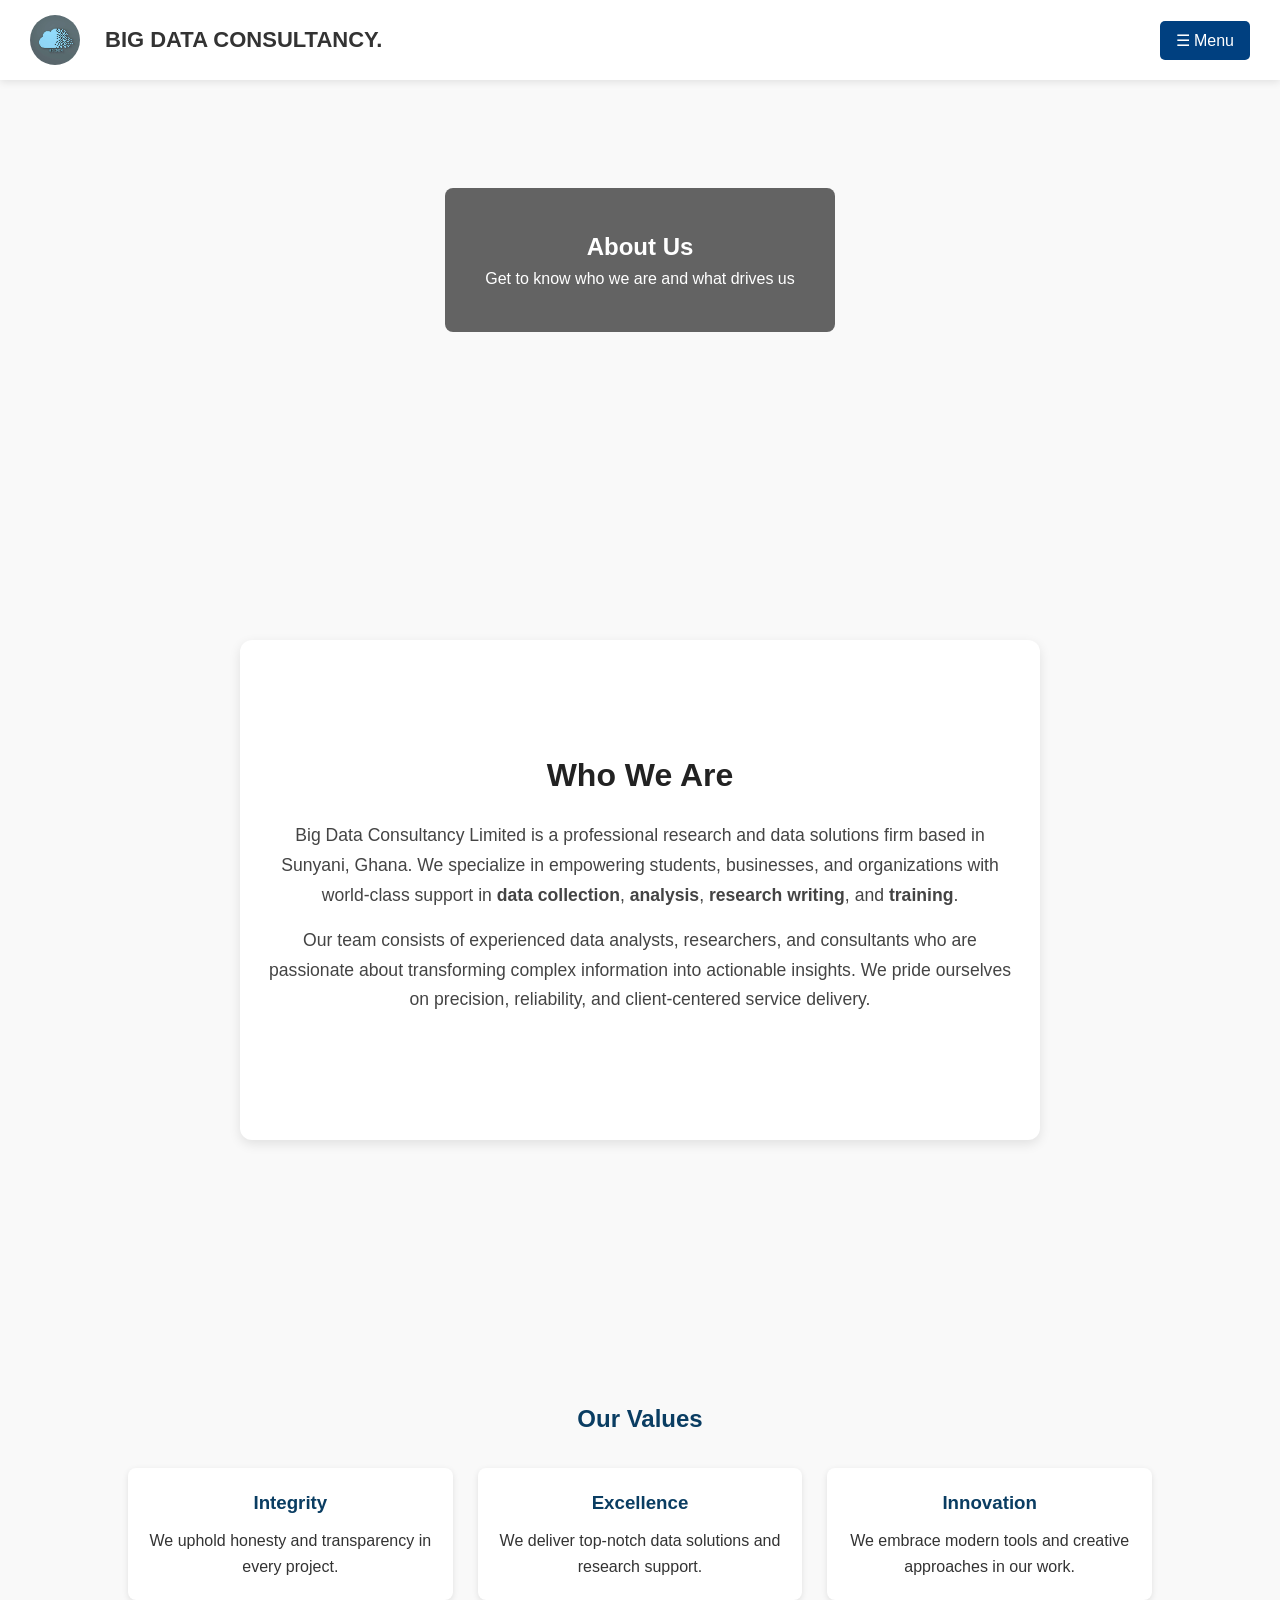
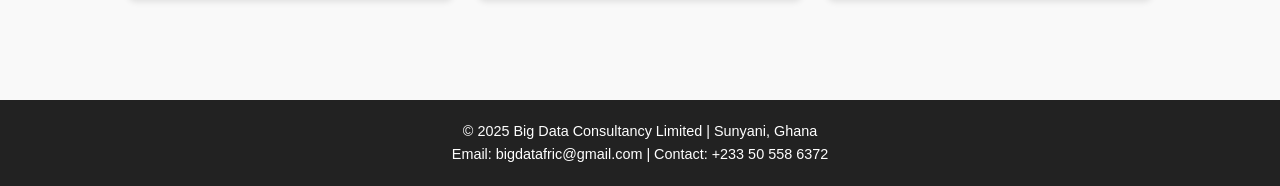
<file: about.html>
<!DOCTYPE html>
<html lang="en">
<head>
  <meta charset="UTF-8">
  <meta name="viewport" content="width=device-width, initial-scale=1.0">
  <title>About Us | Big Data Consultancy</title>
  <link rel="stylesheet" href="style.css">
</head>
<body>
  <!-- Navigation -->
  <header class="main-header">
  <div class="logo">
    <img src="logo.jpg" alt="Logo">
    <h1>BIG DATA CONSULTANCY.</h1>
  </div>

 <script>
const hamburger = document.getElementById('hamburger');
const navMenu = document.getElementById('nav-menu');

hamburger.addEventListener('click', () => {
  navMenu.classList.toggle('active');
  hamburger.classList.toggle('open');
});
</script>


  <!-- Dropdown Menu Toggle -->
  <div class="dropdown">
    <button class="dropbtn">☰ Menu</button>
    <div class="dropdown-content">
      <a href="index.html">Home</a>
      <a href="about.html">About</a>
      <a href="mission.html">Mission</a>
      <a href="services.html">Services</a>
      <a href="projects.html">Projects</a>
      <a href="news.html">News</a>
      <a href="contact.html">Contact</a>
    </div>
  </div>
</header>


  <!-- Hero Banner -->
  <section class="sub-hero" style="background: url('https://images.pexels.com/photos/3184418/pexels-photo-3184418.jpeg?auto=compress&cs=tinysrgb&w=1600') no-repeat center center/cover;">
    <div class="overlay">
      <h2>About Us</h2>
      <p>Get to know who we are and what drives us</p>
    </div>
  </section>

  <!-- About Content -->
  <section class="about-section">
    <div class="container">
      <div class="about-text">
        <h2>Who We Are</h2>
        <p>Big Data Consultancy Limited is a professional research and data solutions firm based in Sunyani, Ghana. We specialize in empowering students, businesses, and organizations with world-class support in 
          <strong>data collection</strong>, <strong>analysis</strong>, <strong>research writing</strong>, and <strong>training</strong>.</p>
        <p>Our team consists of experienced data analysts, researchers, and consultants who are passionate about transforming 
          complex information into actionable insights. We pride ourselves on precision, reliability, and client-centered 
          service delivery.</p>
      </div>
      </div>
    </div>
  </section>

  <!-- Values Section -->
  <section class="values">
    <h2>Our Values</h2>
    <div class="value-cards">
      <div class="value">
        <h3>Integrity</h3>
        <p>We uphold honesty and transparency in every project.</p>
      </div>
      <div class="value">
        <h3>Excellence</h3>
        <p>We deliver top-notch data solutions and research support.</p>
      </div>
      <div class="value">
        <h3>Innovation</h3>
        <p>We embrace modern tools and creative approaches in our work.</p>
      </div>
    </div>
  </section>

  <!-- Footer -->
  <footer>
    <p>&copy; 2025 Big Data Consultancy Limited | Sunyani, Ghana</p>
    <p>Email: bigdatafric@gmail.com | Contact: +233 50 558 6372</p>
  </footer>
  <script>
  document.addEventListener("DOMContentLoaded", function() {
    const dropbtn = document.querySelector(".dropbtn");
    const dropdown = document.querySelector(".dropdown-content");

    dropbtn.addEventListener("click", (e) => {
      e.stopPropagation();
      dropdown.classList.toggle("show");
    });

    // Close menu if clicked outside
    window.addEventListener("click", () => {
      if (dropdown.classList.contains("show")) {
        dropdown.classList.remove("show");
      }
    });
  });
</script>
</body>
</html>
</file>
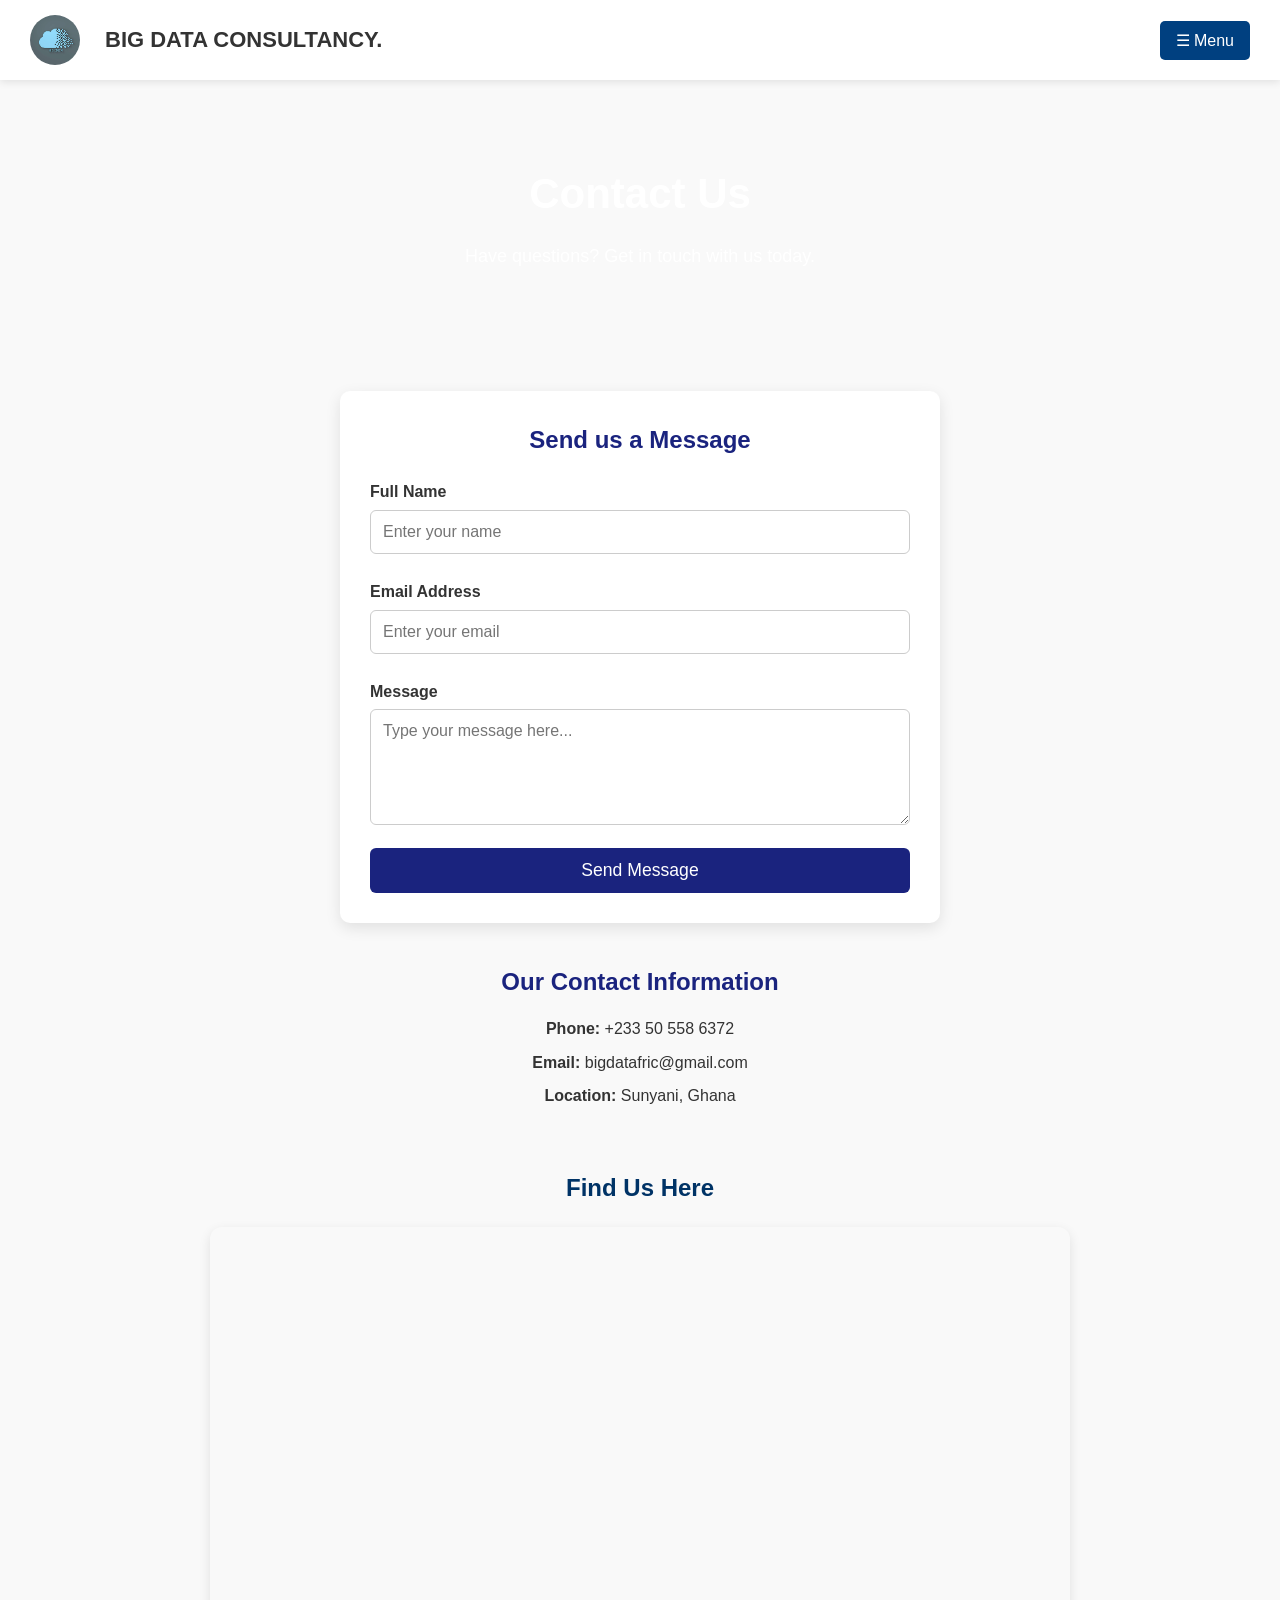
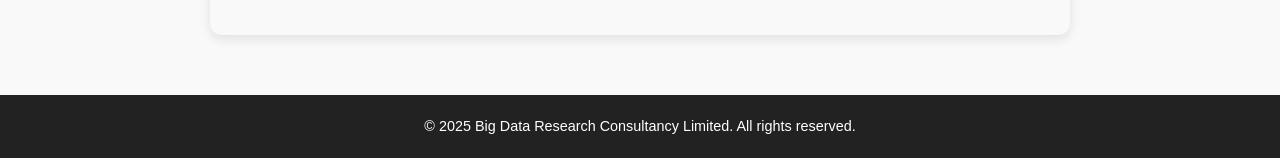
<file: contact.html>
<!DOCTYPE html>
<html lang="en">
<head>
  <meta charset="UTF-8">
  <meta name="viewport" content="width=device-width, initial-scale=1.0">
  <title>Contact Us | Big Data Research Consultancy Limited</title>
  <link rel="stylesheet" href="style.css">
</head>
<body>
  <header class="main-header">
  <div class="logo">
    <img src="logo.jpg" alt="Logo">
    <h1>BIG DATA CONSULTANCY.</h1>
  </div>

 <script>
const hamburger = document.getElementById('hamburger');
const navMenu = document.getElementById('nav-menu');

hamburger.addEventListener('click', () => {
  navMenu.classList.toggle('active');
  hamburger.classList.toggle('open');
});
</script>


  <!-- Dropdown Menu Toggle -->
  <div class="dropdown">
    <button class="dropbtn">☰ Menu</button>
    <div class="dropdown-content">
      <a href="index.html">Home</a>
      <a href="about.html">About</a>
      <a href="mission.html">Mission</a>
      <a href="services.html">Services</a>
      <a href="projects.html">Projects</a>
      <a href="news.html">News</a>
      <a href="contact.html">Contact</a>
    </div>
  </div>
</header>

  <section class="contact-hero">
    <h1>Contact Us</h1>
    <p>Have questions? Get in touch with us today.</p>
  </section>

  <section class="contact-form">
    <h2>Send us a Message</h2>
    <form action="https://formspree.io/f/mnqkyjdl" method="POST">
      <label for="name">Full Name</label>
      <input type="text" id="name" name="name" placeholder="Enter your name" required>

      <label for="email">Email Address</label>
      <input type="email" id="email" name="email" placeholder="Enter your email" required>

      <label for="message">Message</label>
      <textarea id="message" name="message" rows="5" placeholder="Type your message here..." required></textarea>

      <button type="submit">Send Message</button>
    </form>
  </section>

  <section class="contact-details">
    <h2>Our Contact Information</h2>
    <p><strong>Phone:</strong> +233 50 558 6372</p>
    <p><strong>Email:</strong> bigdatafric@gmail.com</p>
    <p><strong>Location:</strong> Sunyani, Ghana</p>
  </section>

  <!-- Google Map -->
  <section class="contact-map">
    <h2>Find Us Here</h2>
    <div class="map-container">
      <iframe 
        src="https://www.google.com/maps/embed?pb=!1m18!1m12!1m3!1d3974.4250373306647!2d-2.333333!3d7.333333!2m3!1f0!2f0!3f0!3m2!1i1024!2i768!4f13.1!3m3!1m2!1s0xfdb94c5b98ff3c5%3A0x9b6f6f8fbb64a7e1!2sSunyani%2C%20Ghana!5e0!3m2!1sen!2sgh!4v1696152323000!5m2!1sen!2sgh" 
        width="100%" 
        height="400" 
        style="border:0;" 
        allowfullscreen="" 
        loading="lazy">
      </iframe>
    </div>
  </section>

  <footer>
    <p>&copy; 2025 Big Data Research Consultancy Limited. All rights reserved.</p>
  </footer>
</body>
<script>
  document.addEventListener("DOMContentLoaded", function() {
    const dropbtn = document.querySelector(".dropbtn");
    const dropdown = document.querySelector(".dropdown-content");

    dropbtn.addEventListener("click", (e) => {
      e.stopPropagation();
      dropdown.classList.toggle("show");
    });

    // Close menu if clicked outside
    window.addEventListener("click", () => {
      if (dropdown.classList.contains("show")) {
        dropdown.classList.remove("show");
      }
    });
  });
</script>
</html>
</file>
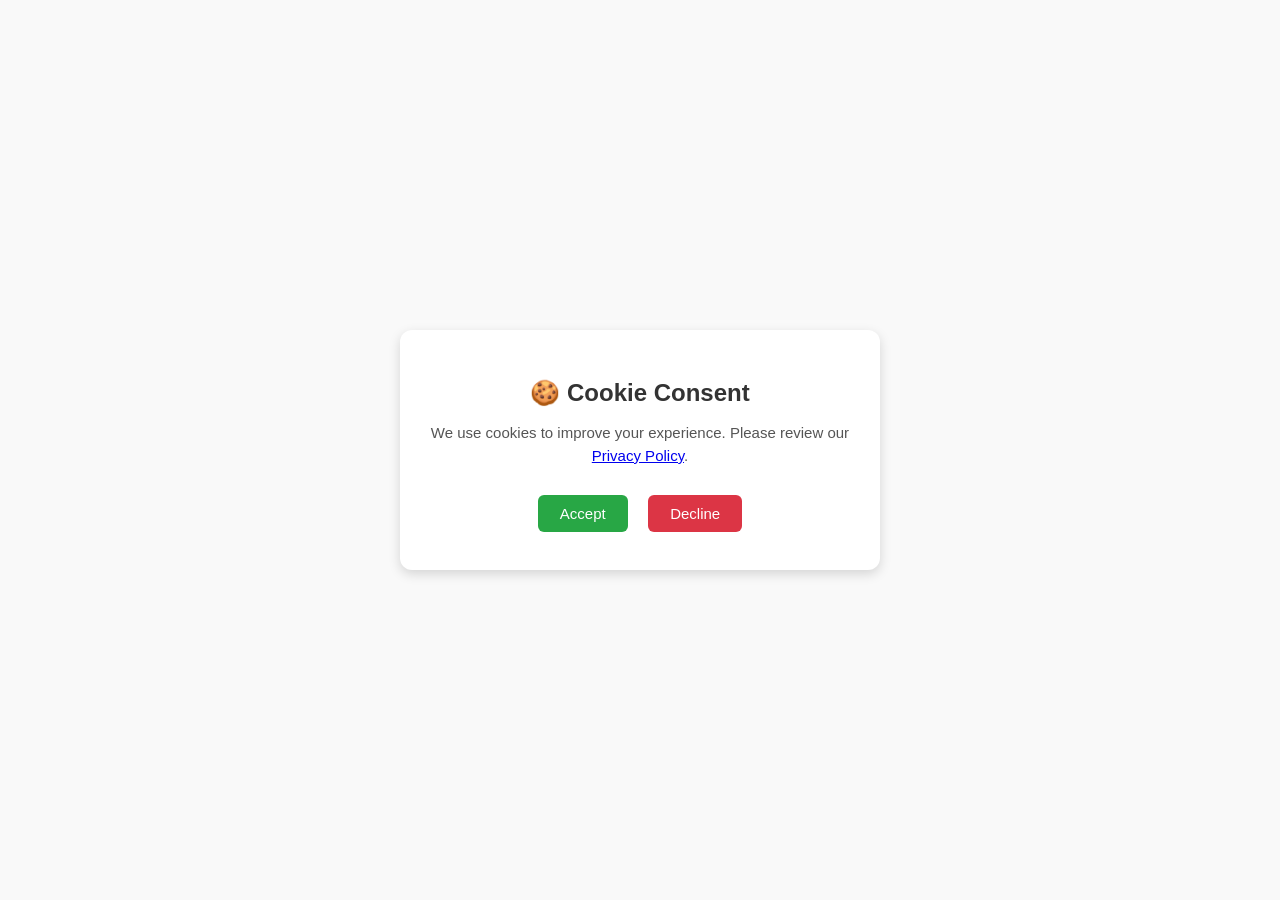
<file: cookies.html>
<!DOCTYPE html>
<html lang="en">
<head>
  <meta charset="UTF-8">
  <meta name="viewport" content="width=device-width, initial-scale=1.0">
  <title>Cookie Consent</title>
  <style>
    body {
      display: flex;
      justify-content: center;
      align-items: center;
      height: 100vh;
      margin: 0;
      font-family: Arial, sans-serif;
      background: #f9f9f9;
    }
    .cookie-box {
      background: #fff;
      padding: 30px;
      border-radius: 12px;
      box-shadow: 0 4px 12px rgba(0,0,0,0.15);
      max-width: 420px;
      text-align: center;
    }
    .cookie-box h2 {
      margin-bottom: 15px;
      color: #333;
    }
    .cookie-box p {
      font-size: 15px;
      margin-bottom: 20px;
      color: #555;
      line-height: 1.5;
    }
    .cookie-box button {
      margin: 8px;
      padding: 10px 22px;
      border: none;
      border-radius: 6px;
      cursor: pointer;
      font-size: 15px;
      transition: background 0.3s;
    }
    #acceptCookies {
      background: #28a745;
      color: #fff;
    }
    #acceptCookies:hover {
      background: #218838;
    }
    #declineCookies {
      background: #dc3545;
      color: #fff;
    }
    #declineCookies:hover {
      background: #c82333;
    }
  </style>
</head>
<body>

  <div class="cookie-box">
    <h2>🍪 Cookie Consent</h2>
    <p>
      We use cookies to improve your experience.  
      Please review our <a href="policy.html" target="_blank">Privacy Policy</a>.
    </p>
    <button id="acceptCookies">Accept</button>
    <button id="declineCookies">Decline</button>
  </div>

  <script>
    // Attach listeners safely after DOM loads
    document.addEventListener("DOMContentLoaded", function() {
      const acceptBtn = document.getElementById("acceptCookies");
      const declineBtn = document.getElementById("declineCookies");

      acceptBtn.addEventListener("click", function() {
        localStorage.setItem("cookieConsent", "accepted");
        window.location.href = "index.html"; // go home
      });

      declineBtn.addEventListener("click", function() {
        localStorage.setItem("cookieConsent", "declined");
        window.location.href = "index.html"; // still go home
      });
    });
  </script>

</body>
</html>
</file>
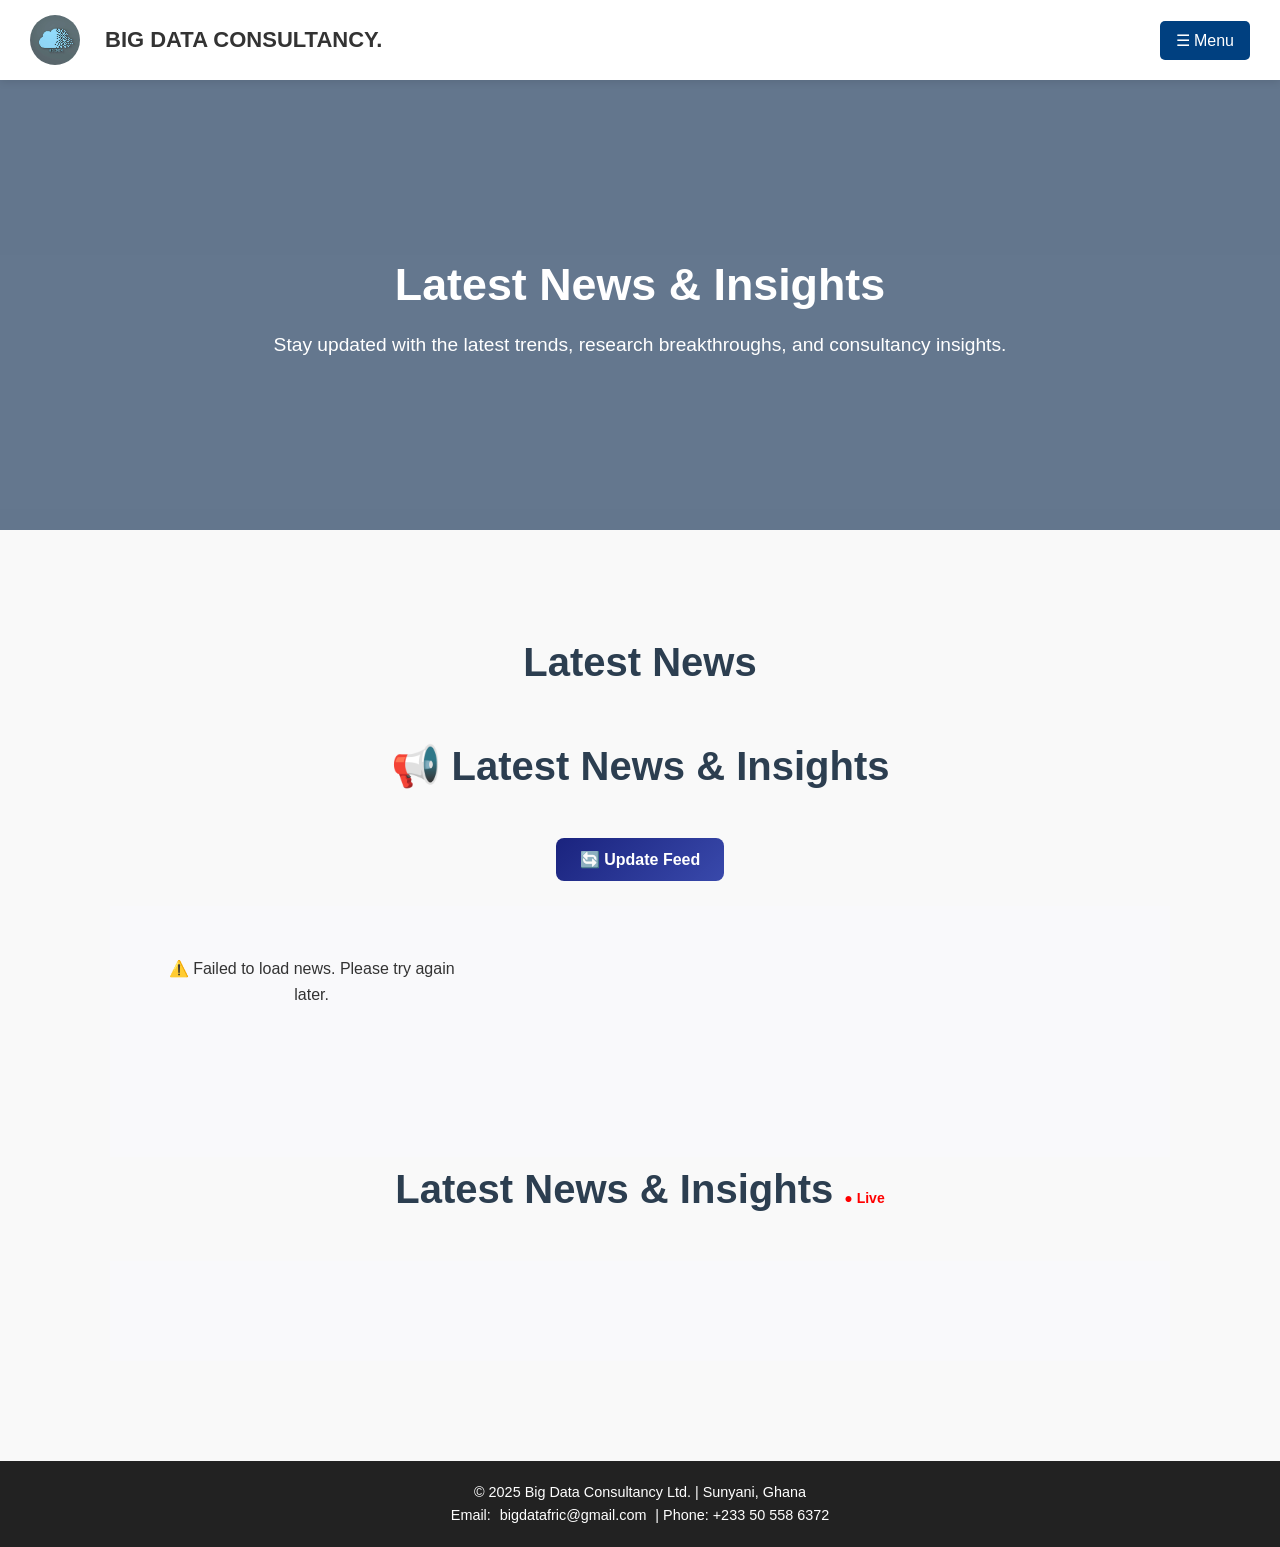
<file: news.html>
<!DOCTYPE html>
<html lang="en">
<head>
  <meta charset="UTF-8">
  <meta name="viewport" content="width=device-width, initial-scale=1.0">
  <title>News & Insights | Big Data Consultancy Ltd.</title>
  <link rel="stylesheet" href="style.css">
</head>
<body>
  <!-- Header -->
  <header class="main-header">
  <div class="logo">
    <img src="logo.jpg" alt="Logo">
    <h1>BIG DATA CONSULTANCY.</h1>
  </div>

 <script>
const hamburger = document.getElementById('hamburger');
const navMenu = document.getElementById('nav-menu');

hamburger.addEventListener('click', () => {
  navMenu.classList.toggle('active');
  hamburger.classList.toggle('open');
});
</script>


  <!-- Dropdown Menu Toggle -->
  <div class="dropdown">
    <button class="dropbtn">☰ Menu</button>
    <div class="dropdown-content">
      <a href="index.html">Home</a>
      <a href="about.html">About</a>
      <a href="mission.html">Mission</a>
      <a href="services.html">Services</a>
      <a href="projects.html">Projects</a>
      <a href="news.html">News</a>
      <a href="contact.html">Contact</a>
    </div>
  </div>
</header>

  <!-- Featured Banner -->
  <section class="news-hero">
    <div class="news-hero-text">
      <h2>Latest News & Insights</h2>
      <p>Stay updated with the latest trends, research breakthroughs, and consultancy insights.</p>
    </div>
  </section>

<section class="news">
    <section class="news-section">
  <h1 class="news-title">Latest News</h1>

  <!-- Spinner -->
  <div id="spinner" class="spinner"></div>
<section class="news-section">
  <div class="container">
    <h1 class="news-heading">📢 Latest News & Insights</h1>
    <button id="refresh-news">🔄 Update Feed</button>
    <div id="spinner" style="display: none;">
      <div></div>
    </div>
    <div id="news-container"></div>
  </div>
</section>

  <!-- News Container -->
  <div id="news-container" class="news-container"></div>
</section>

  <div class="container">
    <h1>Latest News & Insights <span style="color:red; font-size:14px;">● Live</span></h1>
    <div id="news-container" class="news-grid"></div>
  </div>
  <script>
const newsContainer = document.getElementById("news-container");
const spinner = document.getElementById("spinner");
const refreshBtn = document.getElementById("refresh-news");

// Function to fetch RSS and display news
async function fetchNews() {
  newsContainer.innerHTML = "";
  spinner.style.display = "flex";

  try {
    const rssUrl = "https://news.google.com/rss/search?q=big+data+OR+AI+OR+machine+learning&hl=en-US&gl=US&ceid=US:en";
    const res = await fetch("https://api.rss2json.com/v1/api.json?rss_url=" + encodeURIComponent(rssUrl));
    const data = await res.json();

    spinner.style.display = "none";

    data.items.forEach(item => {
      const card = document.createElement("div");
      card.className = "news-item";

      card.innerHTML = `
        <img src="${item.enclosure?.link || 'news 2.jpg'}" alt="News Image">
        <h2>${item.title}</h2>
        <p><em>${new Date(item.pubDate).toDateString()}</em></p>
        <p>${item.description.substring(0, 150)}...</p>
        <a href="${item.link}" target="_blank">Read More</a>
      `;
      newsContainer.appendChild(card);
    });
  } catch (error) {
    spinner.style.display = "none";
    newsContainer.innerHTML = "<p>⚠️ Failed to load news. Try again later.</p>";
  }
}

// Load on page start
fetchNews();

// Reload on button click
refreshBtn.addEventListener("click", fetchNews);
</script>

</section>

<script>
  // Google News RSS → JSON via rss2json
  const RSS_URL = "https://news.google.com/rss/search?q=big+data+OR+artificial+intelligence+ghana&hl=en&gl=GH&ceid=GH:en";
  const API_URL = "https://api.rss2json.com/v1/api.json?rss_url=" + encodeURIComponent(RSS_URL);

  fetch(API_URL)
    .then(res => res.json())
    .then(data => {
      let container = document.getElementById("news-container");

      if (!data.items) {
        container.innerHTML = "<p>No live news available at the moment.</p>";
        return;
      }

      data.items.slice(0, 6).forEach(article => {
        let item = document.createElement("div");
        item.className = "news-item";
        item.innerHTML = `
          <img src="${article.enclosure?.link || 'news 2.jpg'}" alt="News Image">
          <h2>${article.title}</h2>
          <p>${article.description.replace(/<[^>]*>?/gm, '').substring(0,150)}...</p>
          <a href="${article.link}" target="_blank">Read more</a>
        `;
        container.appendChild(item);
      });
    })
    .catch(err => {
      console.error("Error fetching news:", err);
      document.getElementById("news-container").innerHTML = "<p>Could not load live news feed.</p>";
    });
    async function fetchNews() {
  const spinner = document.getElementById("spinner");
  const container = document.getElementById("news-container");

  spinner.style.display = "block"; // Show spinner
  container.innerHTML = ""; // Clear old content

  try {
    let response = await fetch("https://api.rss2json.com/v1/api.json?rss_url=https://news.google.com/rss/search?q=big+data&hl=en-US&gl=US&ceid=US:en");
    let data = await response.json();

    spinner.style.display = "none"; // Hide spinner

    if (data.items) {
      data.items.slice(0, 6).forEach(item => {
        let newsItem = document.createElement("div");
        newsItem.classList.add("news-item");
        newsItem.innerHTML = `
          <img src="${item.enclosure?.link || 'news 2.jpg'}" alt="news image">
          <h2>${item.title}</h2>
          <p>${item.pubDate}</p>
          <p>${item.description.substring(0, 150)}...</p>
          <a href="${item.link}" target="_blank">Read More</a>
        `;
        container.appendChild(newsItem);
      });
    }
  } catch (error) {
    spinner.style.display = "none"; // Hide spinner on error
    container.innerHTML = "<p>⚠️ Failed to load news. Please try again later.</p>";
  }
}

document.addEventListener("DOMContentLoaded", fetchNews);
async function fetchNews() {
  const spinner = document.getElementById("spinner");
  const container = document.getElementById("news-container");

  spinner.style.display = "block"; 
  container.innerHTML = ""; 

  try {
    let response = await fetch("https://api.rss2json.com/v1/api.json?rss_url=https://news.google.com/rss/search?q=big+data&hl=en-US&gl=US&ceid=US:en");
    let data = await response.json();

    spinner.style.display = "none"; 

    if (data.items) {
      data.items.slice(0, 6).forEach((item, index) => {
        let newsItem = document.createElement("div");
        newsItem.classList.add("news-item");
        newsItem.style.animationDelay = `${index * 0.2}s`; // Delay each card a bit

        newsItem.innerHTML = `
          <img src="${item.enclosure?.link || 'news 2.jpg'}" alt="news image">
          <h2>${item.title}</h2>
          <p>${item.pubDate}</p>
          <p>${item.description.substring(0, 150)}...</p>
          <a href="${item.link}" target="_blank">Read More</a>
        `;
        container.appendChild(newsItem);
      });
    }
  } catch (error) {
    spinner.style.display = "none"; 
    container.innerHTML = "<p>⚠️ Failed to load news. Please try again later.</p>";
  }
}

document.addEventListener("DOMContentLoaded", fetchNews);

</script>

<style>
  .news-grid {
    display: grid;
    grid-template-columns: repeat(auto-fit, minmax(300px, 1fr));
    gap: 20px;
    margin-top: 20px;
  }

  .news-item {
    background: #fff;
    border-radius: 12px;
    overflow: hidden;
    box-shadow: 0 4px 12px rgba(0,0,0,0.1);
    padding: 15px;
    transition: transform 0.3s ease, box-shadow 0.3s ease;
  }

  .news-item:hover {
    transform: translateY(-5px);
    box-shadow: 0 6px 18px rgba(0,0,0,0.15);
  }

  .news-item img {
    width: 100%;
    height: 180px;
    object-fit: cover;
    border-radius: 8px;
  }

  .news-item h2 {
    font-size: 18px;
    margin: 10px 0;
  }

  .news-item p {
    font-size: 14px;
    color: #555;
  }

  .news-item a {
    display: inline-block;
    margin-top: 10px;
    color: #0077cc;
    font-weight: bold;
    transition: color 0.3s ease;
  }

  .news-item a:hover {
    color: #005fa3;
  }
</style>



  <!-- Footer -->
  <footer>
    <p>&copy; 2025 Big Data Consultancy Ltd. | Sunyani, Ghana</p>
    <p>Email: <a href="mailto:bigdatafric@gmail.com">bigdatafric@gmail.com</a> | Phone: +233 50 558 6372</p>
  </footer>

</body>
<script>
  document.addEventListener("DOMContentLoaded", function() {
    const dropbtn = document.querySelector(".dropbtn");
    const dropdown = document.querySelector(".dropdown-content");

    dropbtn.addEventListener("click", (e) => {
      e.stopPropagation();
      dropdown.classList.toggle("show");
    });

    // Close menu if clicked outside
    window.addEventListener("click", () => {
      if (dropdown.classList.contains("show")) {
        dropdown.classList.remove("show");
      }
    });
  });
</script>
</html>
</file>
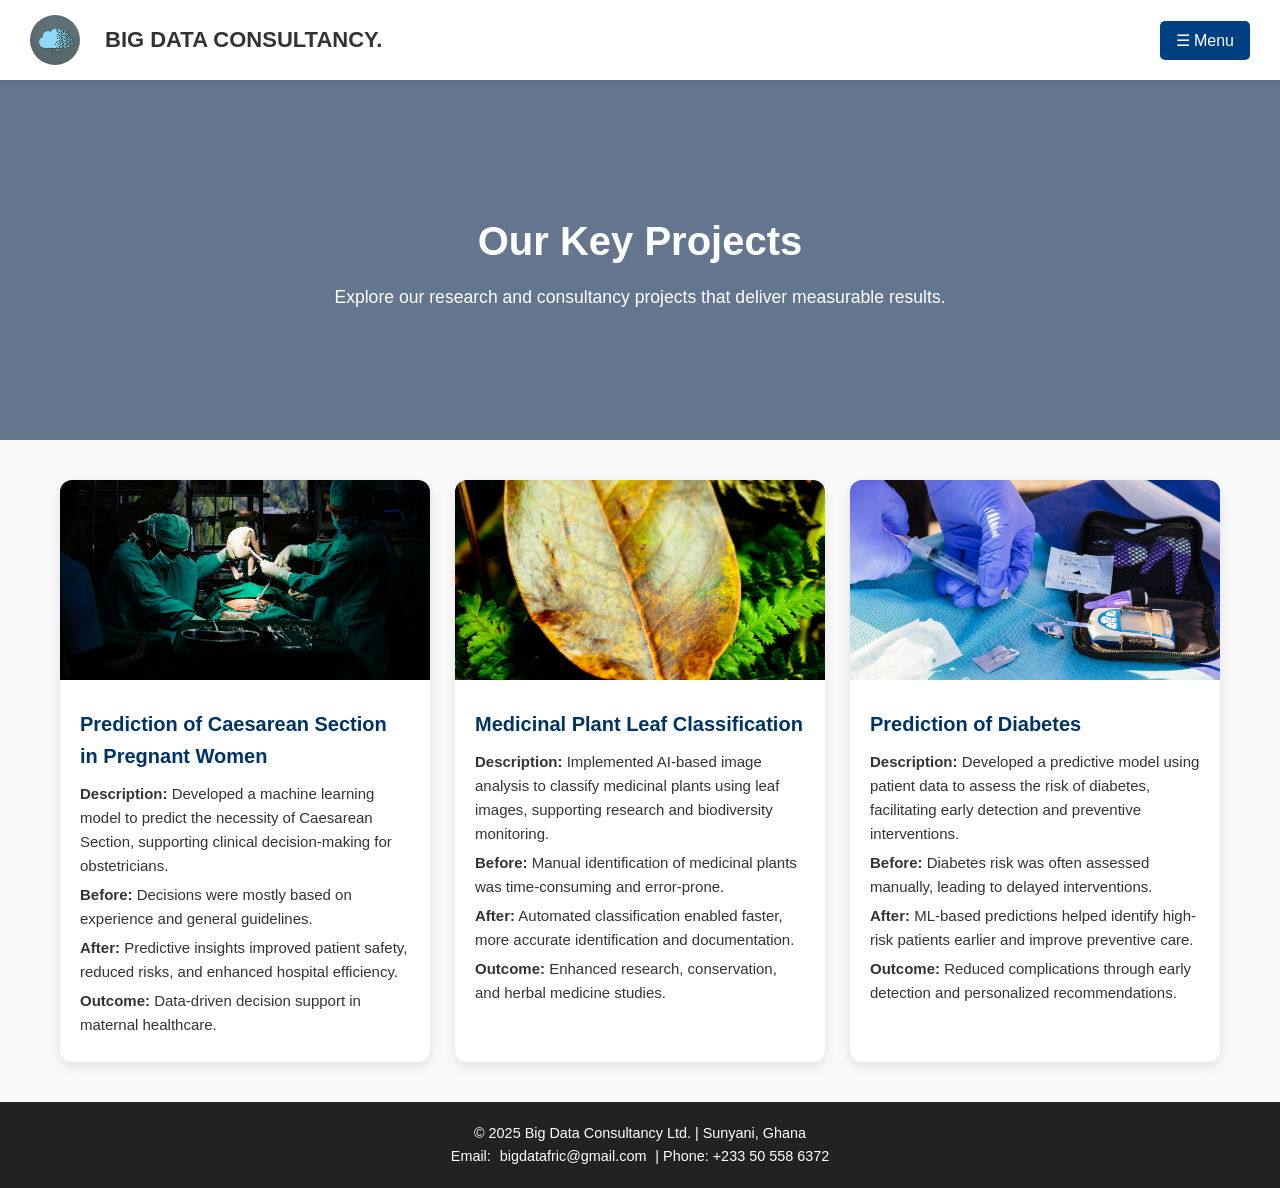
<file: projects.html>
<!DOCTYPE html>
<html lang="en">
<head>
  <meta charset="UTF-8">
  <meta name="viewport" content="width=device-width, initial-scale=1.0">
  <title>Projects | Big Data Consultancy Ltd.</title>
  <link rel="stylesheet" href="style.css">
</head>
<body>
  <header class="main-header">
  <div class="logo">
    <img src="logo.jpg" alt="Logo">
    <h1>BIG DATA CONSULTANCY.</h1>
  </div>

 <script>
const hamburger = document.getElementById('hamburger');
const navMenu = document.getElementById('nav-menu');

hamburger.addEventListener('click', () => {
  navMenu.classList.toggle('active');
  hamburger.classList.toggle('open');
});
</script>


  <!-- Dropdown Menu Toggle -->
  <div class="dropdown">
    <button class="dropbtn">☰ Menu</button>
    <div class="dropdown-content">
      <a href="index.html">Home</a>
      <a href="about.html">About</a>
      <a href="mission.html">Mission</a>
      <a href="services.html">Services</a>
      <a href="projects.html">Projects</a>
      <a href="news.html">News</a>
      <a href="contact.html">Contact</a>
    </div>
  </div>
</header>

  <!-- Hero Banner -->
  <section class="projects-hero">
    <div class="projects-hero-text">
      <h2>Our Key Projects</h2>
      <p>Explore our research and consultancy projects that deliver measurable results.</p>
    </div>
  </section>

  <!-- Projects Section -->
  <section class="projects-section">
    <div class="projects-container">

      <!-- Project 1 -->
      <div class="project-card">
        <img src="amit-gaur-YSbvqo9YLHA-unsplash.jpg" alt="Caesarean Section Prediction">
        <div class="project-content">
          <h3>Prediction of Caesarean Section in Pregnant Women</h3>
          <p><strong>Description:</strong> Developed a machine learning model to predict the necessity of Caesarean Section, supporting clinical decision-making for obstetricians.</p>
          <p><strong>Before:</strong> Decisions were mostly based on experience and general guidelines.</p>
          <p><strong>After:</strong> Predictive insights improved patient safety, reduced risks, and enhanced hospital efficiency.</p>
          <p><strong>Outcome:</strong> Data-driven decision support in maternal healthcare.</p>
        </div>
      </div>

      <!-- Project 2 -->
      <div class="project-card">
        <img src="raimond-klavins-nVRJa1cXlOQ-unsplash.jpg" alt="Medicinal Plant Leaf Classification">
        <div class="project-content">
          <h3>Medicinal Plant Leaf Classification</h3>
          <p><strong>Description:</strong> Implemented AI-based image analysis to classify medicinal plants using leaf images, supporting research and biodiversity monitoring.</p>
          <p><strong>Before:</strong> Manual identification of medicinal plants was time-consuming and error-prone.</p>
          <p><strong>After:</strong> Automated classification enabled faster, more accurate identification and documentation.</p>
          <p><strong>Outcome:</strong> Enhanced research, conservation, and herbal medicine studies.</p>
        </div>
      </div>

      <!-- Project 3 -->
      <div class="project-card">
        <img src="matt-c-bRjpGjwmae8-unsplash.jpg" alt="Prediction of Diabetes">
        <div class="project-content">
          <h3>Prediction of Diabetes</h3>
          <p><strong>Description:</strong> Developed a predictive model using patient data to assess the risk of diabetes, facilitating early detection and preventive interventions.</p>
          <p><strong>Before:</strong> Diabetes risk was often assessed manually, leading to delayed interventions.</p>
          <p><strong>After:</strong> ML-based predictions helped identify high-risk patients earlier and improve preventive care.</p>
          <p><strong>Outcome:</strong> Reduced complications through early detection and personalized recommendations.</p>
        </div>
      </div>

    </div>
  </section>

  <!-- Footer -->
  <footer>
    <p>&copy; 2025 Big Data Consultancy Ltd. | Sunyani, Ghana</p>
    <p>Email: <a href="mailto:bigdatafric@gmail.com">bigdatafric@gmail.com</a> | Phone: +233 50 558 6372</p>
  </footer>
</body>
<script>
  document.addEventListener("DOMContentLoaded", function() {
    const dropbtn = document.querySelector(".dropbtn");
    const dropdown = document.querySelector(".dropdown-content");

    dropbtn.addEventListener("click", (e) => {
      e.stopPropagation();
      dropdown.classList.toggle("show");
    });

    // Close menu if clicked outside
    window.addEventListener("click", () => {
      if (dropdown.classList.contains("show")) {
        dropdown.classList.remove("show");
      }
    });
  });
</script>
</html>
</file>
<file: style.css>
/* Reset & Fonts */
* {
  margin: 0;
  padding: 0;
  box-sizing: border-box;
  font-family: "Segoe UI", Tahoma, Geneva, Verdana, sans-serif;
}

body {
  background: #f9f9f9;
  color: #333;
  line-height: 1.6;
}

/* Header */
header {
  background: #0a3d62;
  color: #fff;
  display: flex;
  justify-content: space-between;
  align-items: center;
  padding: 15px 10%;
  box-shadow: 0 2px 6px rgba(0,0,0,0.2);
}

header .logo {
  display: flex;
  align-items: center;
}

header .logo img {
  width: 50px;
  height: 50px;
  border-radius: 50%;
  margin-right: 10px;
}

header h1 {
  font-size: 1.4rem;
  font-weight: 600;
}

nav ul {
  list-style: none;
  display: flex;
  gap: 20px;
}

nav ul li a {
  text-decoration: none;
  color: #fff;
  font-weight: 500;
  transition: 0.3s;
}

nav ul li a:hover,
nav ul li a.active {
  color: #ffd32a;
}

/* Hero Section */
.hero {
  background: url("https://images.unsplash.com/photo-1535223289827-42f1e9919769?w=1600&h=900&fit=crop") no-repeat center center/cover;
  height: 75vh;
  display: flex;
  align-items: center;
  justify-content: center;
  text-align: center;
  color: #fff;
  padding: 0 20px;
  position: relative;
}

.hero::after {
  content: "";
  position: absolute;
  top: 0; left: 0;
  width: 100%; height: 100%;
  background: rgba(0, 0, 0, 0.55);
}

.hero-text {
  position: relative;
  z-index: 1;
}

.hero h2 {
  font-size: 2.5rem;
  margin-bottom: 15px;
}

.hero p {
  font-size: 1.2rem;
  margin-bottom: 20px;
}

.btn {
  display: inline-block;
  padding: 12px 25px;
  background: #ffd32a;
  color: #0a3d62;
  font-weight: bold;
  text-decoration: none;
  border-radius: 6px;
  transition: 0.3s;
}

.btn:hover {
  background: #ffb400;
  color: #fff;
}

/* Services Section */
.services {
  padding: 60px 10%;
  background: #fff;
  text-align: center;
}

.services h2 {
  font-size: 2rem;
  margin-bottom: 40px;
  color: #0a3d62;
}

.service-cards {
  display: grid;
  grid-template-columns: repeat(auto-fit, minmax(250px, 1fr));
  gap: 25px;
}

.card {
  background: #fdfdfd;
  border-radius: 10px;
  overflow: hidden;
  box-shadow: 0 2px 6px rgba(0,0,0,0.1);
  transition: transform 0.3s, box-shadow 0.3s;
}

.card img {
  width: 100%;
  height: 180px;
  object-fit: cover;
}

.card h3 {
  margin: 15px 0 10px;
  color: #0a3d62;
}

.card p {
  padding: 0 15px 20px;
  font-size: 0.95rem;
}

.card:hover {
  transform: translateY(-6px);
  box-shadow: 0 6px 12px rgba(0,0,0,0.2);
}

/* Footer */
footer {
  background: #0a3d62;
  color: #fff;
  text-align: center;
  padding: 20px 10%;
  margin-top: 40px;
  font-size: 0.9rem;
}
/* Sub Hero for inner pages */
.sub-hero {
  height: 40vh;
  display: flex;
  align-items: center;
  justify-content: center;
  color: #fff;
  text-align: center;
  position: relative;
}
.sub-hero .overlay {
  background: rgba(0,0,0,0.6);
  padding: 40px;
  border-radius: 8px;
}

/* About Section */
.about-section {
  padding: 60px 10%;
  display: flex;
  justify-content: center;
}
.about-section .container {
  display: grid;
  grid-template-columns: 1fr 1fr;
  gap: 40px;
  align-items: center;
}
.about-text h2 {
  color: #0a3d62;
  margin-bottom: 15px;
}
.about-text p {
  margin-bottom: 15px;
  font-size: 1rem;
}
.about-image img {
  width: 100%;
  border-radius: 10px;
  box-shadow: 0 4px 12px rgba(0,0,0,0.2);
}

/* Values Section */
.values {
  background: #f9f9f9;
  text-align: center;
  padding: 60px 10%;
}
.values h2 {
  margin-bottom: 30px;
  color: #0a3d62;
}
.value-cards {
  display: grid;
  grid-template-columns: repeat(auto-fit, minmax(220px, 1fr));
  gap: 25px;
}
.value {
  background: #fff;
  padding: 20px;
  border-radius: 8px;
  box-shadow: 0 2px 6px rgba(0,0,0,0.1);
  transition: transform 0.3s;
}
.value:hover {
  transform: translateY(-5px);
}
.value h3 {
  margin-bottom: 10px;
  color: #0a3d62;
}
/* Services Page List */
.services-list {
  padding: 60px 10%;
  background: #fff;
}
.services-list .container {
  display: flex;
  flex-direction: column;
  gap: 40px;
}
.service-item {
  display: grid;
  grid-template-columns: 1fr 2fr;
  gap: 25px;
  align-items: center;
  background: #fdfdfd;
  border-radius: 10px;
  box-shadow: 0 2px 6px rgba(0,0,0,0.1);
  overflow: hidden;
  transition: transform 0.3s;
}
.service-item:hover {
  transform: translateY(-5px);
}
.service-item img {
  width: 100%;
  height: 100%;
  object-fit: cover;
}
.service-text {
  padding: 20px;
}
.service-text h3 {
  margin-bottom: 10px;
  color: #0a3d62;
}
.service-text p {
  font-size: 0.95rem;
  line-height: 1.6;
}
.team {
  padding: 50px 20px;
  background: #f9f9f9;
  text-align: center;
}

.team h2 {
  font-size: 2em;
  margin-bottom: 30px;
}

.team-cards {
  display: flex;
  flex-wrap: wrap;
  justify-content: center;
  gap: 20px;
}

.team-member {
  background: #fff;
  border-radius: 10px;
  box-shadow: 0 2px 6px rgba(0,0,0,0.1);
  padding: 20px;
  width: 220px;
  text-align: center;
}

.team-member img {
  width: 100%;
  border-radius: 50%;
  margin-bottom: 15px;
}

.team-member h3 {
  margin: 10px 0 5px;
  font-size: 1.2em;
  color: #2c3e50;
}

.team-member p {
  font-size: 0.9em;
  color: #555;
}
.services {
  padding: 50px 20px;
  text-align: center;
  background: #f4f6f8;
}

.services h1 {
  font-size: 2.5em;
  margin-bottom: 20px;
  color: #2c3e50;
}

.services .intro-text {
  max-width: 700px;
  margin: 0 auto 40px;
  font-size: 1.1em;
  color: #555;
}

.services-grid {
  display: grid;
  grid-template-columns: repeat(auto-fit, minmax(280px, 1fr));
  gap: 25px;
}

.service-card {
  background: #fff;
  border-radius: 10px;
  box-shadow: 0 2px 8px rgba(0,0,0,0.1);
  overflow: hidden;
  transition: transform 0.3s;
}

.service-card:hover {
  transform: translateY(-8px);
}

.service-card img {
  width: 100%;
  height: 200px;
  object-fit: cover;
}

.service-card h3 {
  margin: 15px 0 10px;
  color: #2c3e50;
}

.service-card p {
  padding: 0 15px 20px;
  font-size: 0.95em;
  color: #555;
}
.contact {
  padding: 50px 20px;
  background: #f9f9f9;
  text-align: center;
}

.contact h1 {
  font-size: 2.2em;
  margin-bottom: 15px;
  color: #2c3e50;
}

.contact .intro-text {
  max-width: 600px;
  margin: 0 auto 40px;
  font-size: 1.1em;
  color: #555;
}

.contact-container {
  display: flex;
  flex-wrap: wrap;
  justify-content: center;
  gap: 40px;
  margin-bottom: 40px;
}

.contact-info {
  flex: 1;
  min-width: 250px;
  text-align: left;
}

.contact-info h2 {
  margin-bottom: 15px;
  color: #2c3e50;
}

.contact-info p {
  margin: 8px 0;
  font-size: 1em;
  color: #333;
}

.contact-form {
  flex: 1;
  min-width: 280px;
  background: #fff;
  padding: 20px;
  border-radius: 10px;
  box-shadow: 0 2px 8px rgba(0,0,0,0.1);
  text-align: left;
}

.contact-form label {
  display: block;
  margin-bottom: 5px;
  font-weight: bold;
  color: #2c3e50;
}

.contact-form input,
.contact-form textarea {
  width: 100%;
  padding: 10px;
  margin-bottom: 15px;
  border: 1px solid #ddd;
  border-radius: 5px;
  font-size: 1em;
}

.contact-form button {
  background: #2c3e50;
  color: #fff;
  border: none;
  padding: 12px 20px;
  border-radius: 5px;
  cursor: pointer;
  font-size: 1em;
  transition: background 0.3s;
}

.contact-form button:hover {
  background: #1a242f;
}

.map iframe {
  border-radius: 10px;
  box-shadow: 0 2px 6px rgba(0,0,0,0.1);
}
/* Contact Page Styling */
.contact-hero {
  background: url('https://images.unsplash.com/photo-1521790361543-f645cf042ec4?ixlib=rb-4.0.3&auto=format&fit=crop&w=1400&q=80') no-repeat center center/cover;
  color: white;
  text-align: center;
  padding: 80px 20px;
}

.contact-hero h1 {
  font-size: 3rem;
  margin-bottom: 10px;
}

.contact-hero p {
  font-size: 1.2rem;
}

.contact-form {
  max-width: 600px;
  margin: 40px auto;
  background: #fff;
  padding: 30px;
  border-radius: 10px;
  box-shadow: 0 5px 15px rgba(0,0,0,0.1);
}

.contact-form h2 {
  text-align: center;
  margin-bottom: 20px;
  color: #1a237e;
}

.contact-form label {
  display: block;
  font-weight: bold;
  margin: 10px 0 5px;
  color: #333;
}

.contact-form input,
.contact-form textarea {
  width: 100%;
  padding: 12px;
  border: 1px solid #ccc;
  border-radius: 6px;
  margin-bottom: 15px;
  font-size: 1rem;
  transition: border-color 0.3s ease;
}

.contact-form input:focus,
.contact-form textarea:focus {
  border-color: #1a237e;
  outline: none;
}

.contact-form button {
  display: block;
  width: 100%;
  padding: 12px;
  background: #1a237e;
  color: #fff;
  border: none;
  border-radius: 6px;
  font-size: 1.1rem;
  cursor: pointer;
  transition: background 0.3s ease;
}

.contact-form button:hover {
  background: #0d1650;
}

.contact-details {
  text-align: center;
  margin: 40px 20px;
}

.contact-details h2 {
  margin-bottom: 15px;
  color: #1a237e;
}

.contact-details p {
  font-size: 1rem;
  margin: 8px 0;
}
/* Contact Map Section */
.contact-map {
  max-width: 900px;
  margin: 40px auto;
  padding: 20px;
  text-align: center;
}

.contact-map h2 {
  font-size: 24px;
  margin-bottom: 20px;
  color: #003366;
}

.map-container {
  border-radius: 12px;
  overflow: hidden;
  box-shadow: 0 4px 12px rgba(0, 0, 0, 0.1);
}
/* Hero Section */
.contact-hero {
  position: relative;
  text-align: center;
  padding: 80px 20px;
  color: white;
  overflow: hidden;
}

.contact-hero::before {
  content: "";
  position: absolute;
  top: 0;
  left: 0;
  width: 100%;
  height: 100%;
  background: url('https://images.unsplash.com/photo-1521790361543-f645cf042ec4') no-repeat center center/cover;
  filter: blur(6px) brightness(0.6);
  z-index: -1;
}

.contact-hero h1 {
  font-size: 42px;
  margin-bottom: 15px;
  position: relative;
  z-index: 1;
}

.contact-hero p {
  font-size: 18px;
  position: relative;
  z-index: 1;
}
/* Hero Section */
.contact-hero {
  position: relative;
  text-align: center;
  padding: 80px 20px;
  color: white;
  overflow: hidden;
}

.contact-hero::before {
  content: "";
  position: absolute;
  top: 0;
  left: 0;
  width: 100%;
  height: 100%;
  background: url('https://images.unsplash.com/photo-1521790361543-f645cf042ec4') no-repeat center center/cover;
  filter: blur(6px) brightness(0.6);
  z-index: -1;
}

.contact-hero h1 {
  font-size: 42px;
  margin-bottom: 15px;
  position: relative;
  z-index: 1;
}

.contact-hero p {
  font-size: 18px;
  position: relative;
  z-index: 1;
}
/* Fixed: blurred background for contact hero */
.contact-hero {
  position: relative;
  text-align: center;
  padding: 80px 20px;
  color: #fff;
  overflow: hidden;
}

/* background placed in ::before and blurred */
.contact-hero::before {
  content: "";
  position: absolute;
  inset: 0;                                /* top:0; right:0; bottom:0; left:0; */
  background: url('https://images.unsplash.com/photo-1521790361543-f645cf042ec4') center/cover no-repeat;
  filter: blur(3px) brightness(0.45);     /* adjust blur & darkness as needed */
  transform: scale(1.06);                 /* avoids visible edge artefacts from blur */
  z-index: 0;
  pointer-events: none;
}

/* ensure the hero content is above the blurred bg */
.contact-hero > * {
  position: relative;
  z-index: 1;
}
/* Home Hero Section */
.hero {
  position: relative;
  text-align: center;
  padding: 100px 20px;
  color: #fff;
  overflow: hidden;
}

/* background blur for home page */
.hero::before {
  content: "";
  position: absolute;
  inset: 0;
  background: url('https://images.unsplash.com/photo-1504384308090-c894fdcc538d') center/cover no-repeat;
  filter: blur(3px) brightness(0.45);
  transform: scale(1.06);
  z-index: 0;
  pointer-events: none;
}

/* bring hero content above blurred background */
.hero > * {
  position: relative;
  z-index: 1;
}

.hero h1 {
  font-size: 48px;
  margin-bottom: 20px;
}

.hero p {
  font-size: 20px;
  margin-bottom: 30px;
}
/* CTA Button */
.cta-btn {
  display: inline-block;
  padding: 14px 28px;
  background: #ffcc00;
  color: #003366;
  font-size: 18px;
  font-weight: bold;
  border-radius: 8px;
  text-decoration: none;
  transition: background 0.3s ease, transform 0.2s ease;
}

.cta-btn:hover {
  background: #e6b800;
  transform: translateY(-2px);
}
/* About Preview */
.about-preview {
  background: #f4f7fa;
  padding: 60px 20px;
  text-align: center;
}

.about-preview h2 {
  color: #003366;
  margin-bottom: 15px;
}

.about-preview p {
  max-width: 800px;
  margin: 0 auto 20px;
}

.link-btn {
  display: inline-block;
  padding: 10px 20px;
  background: #003366;
  color: #fff;
  border-radius: 6px;
  text-decoration: none;
  transition: background 0.3s;
}

.link-btn:hover {
  background: #0055a5;
}

/* Services Section */
.services-home {
  padding: 60px 20px;
  text-align: center;
}

.services-home h2 {
  color: #003366;
  margin-bottom: 30px;
}

.service-grid {
  display: grid;
  grid-template-columns: repeat(auto-fit, minmax(250px, 1fr));
  gap: 25px;
}

.service-card {
  background: #fff;
  border-radius: 10px;
  overflow: hidden;
  box-shadow: 0 4px 12px rgba(0, 0, 0, 0.1);
  transition: transform 0.3s;
}

.service-card:hover {
  transform: translateY(-5px);
}

.service-card img {
  width: 100%;
  height: 180px;
  object-fit: cover;
}

.service-card h3 {
  margin: 15px 0 10px;
  color: #003366;
}

.service-card p {
  padding: 0 15px 20px;
}

/* Why Choose Us */
.why-choose {
  background: #003366;
  color: #fff;
  padding: 60px 20px;
  text-align: center;
}

.why-choose h2 {
  margin-bottom: 30px;
}

.why-grid {
  display: grid;
  grid-template-columns: repeat(auto-fit, minmax(250px, 1fr));
  gap: 25px;
}

.why-item {
  background: rgba(255, 255, 255, 0.1);
  padding: 20px;
  border-radius: 10px;
}

/* CTA Banner */
.cta-banner {
  background: #ffcc00;
  text-align: center;
  padding: 50px 20px;
}

.cta-banner h2 {
  margin-bottom: 20px;
  color: #003366;
}

.cta-banner .cta-btn {
  background: #003366;
  color: #fff;
}

.cta-banner .cta-btn:hover {
  background: #0055a5;
}

/* Secondary CTA Button */
.cta-btn.secondary {
  background: #fff;
  color: #003366;
  margin-left: 15px;
  border: 2px solid #fff;
}

.cta-btn.secondary:hover {
  background: #003366;
  color: #fff;
}
/* News & Insights Section */
.news {
  max-width: 1100px;
  margin: 40px auto;
  padding: 20px;
  text-align: center;
}

.news h1 {
  font-size: 32px;
  margin-bottom: 10px;
  color: #003366;
}

.news .intro {
  font-size: 18px;
  color: #555;
  margin-bottom: 40px;
}

.news-grid {
  display: grid;
  grid-template-columns: repeat(auto-fit, minmax(300px, 1fr));
  gap: 25px;
}

.news-card {
  background: #fff;
  border-radius: 12px;
  overflow: hidden;
  box-shadow: 0 4px 12px rgba(0,0,0,0.1);
  transition: transform 0.3s ease, box-shadow 0.3s ease;
  text-align: left;
}

.news-card:hover {
  transform: translateY(-5px);
  box-shadow: 0 6px 18px rgba(0,0,0,0.15);
}

.news-card img {
  width: 100%;
  height: 200px;
  object-fit: cover;
}

.news-content {
  padding: 20px;
}

.news-content h2 {
  font-size: 20px;
  color: #003366;
  margin-bottom: 10px;
}

.news-content .date {
  font-size: 14px;
  color: #777;
  margin-bottom: 12px;
}

.news-content p {
  font-size: 16px;
  color: #333;
  margin-bottom: 15px;
}

.news-content a {
  display: inline-block;
  padding: 10px 15px;
  background: #003366;
  color: #fff;
  text-decoration: none;
  border-radius: 6px;
  font-size: 14px;
  transition: background 0.3s ease;
}

.news-content a:hover {
  background: #00509e;
}
/* Reset some browser defaults */
* {
  margin: 0;
  padding: 0;
  box-sizing: border-box;
  font-family: "Segoe UI", Tahoma, Geneva, Verdana, sans-serif;
}

/* Body */
body {
  line-height: 1.6;
  background-color: #f9f9f9;
  color: #333;
}

/* Header */
header {
  background: #002147; /* Deep blue for professionalism */
  color: #fff;
  padding: 15px 30px;
  display: flex;
  justify-content: space-between;
  align-items: center;
}

header .logo {
  display: flex;
  align-items: center;
}

header .logo img {
  width: 50px;
  margin-right: 10px;
}

header .logo h1 {
  font-size: 20px;
  font-weight: bold;
}

nav ul {
  list-style: none;
  display: flex;
}

nav ul li {
  margin-left: 20px;
}

nav ul li a {
  color: #fff;
  text-decoration: none;
  font-weight: 500;
  transition: color 0.3s;
}

nav ul li a:hover,
nav ul li a.active {
  color: #f4a261; /* Accent orange */
}

/* Hero Section */
.hero {
  background: url("https://cdn.pixabay.com/photo/2015/07/17/22/43/student-849825_1280.jpg") center/cover no-repeat;
  height: 80vh;
  display: flex;
  justify-content: center;
  align-items: center;
  text-align: center;
  color: white;
  position: relative;
}

.hero::after {
  content: "";
  position: absolute;
  top: 0; left: 0; right: 0; bottom: 0;
  background: rgba(0, 33, 71, 0.7); /* Dark overlay */
}

.hero-text {
  position: relative;
  z-index: 1;
  max-width: 700px;
}

.hero-text h2 {
  font-size: 3rem;
  margin-bottom: 20px;
}

.hero-text p {
  font-size: 1.2rem;
  margin-bottom: 20px;
}

.btn {
  background: #f4a261;
  color: #fff;
  padding: 12px 25px;
  border-radius: 5px;
  text-decoration: none;
  font-weight: bold;
  transition: background 0.3s;
}

.btn:hover {
  background: #e76f51;
}

/* Services */
.services {
  padding: 60px 20px;
  text-align: center;
  background: #fff;
}

.services h2 {
  font-size: 2rem;
  margin-bottom: 40px;
}

.service-container {
  display: grid;
  grid-template-columns: repeat(auto-fit, minmax(250px, 1fr));
  gap: 30px;
}

.service-card {
  background: #f9f9f9;
  padding: 20px;
  border-radius: 8px;
  box-shadow: 0 2px 5px rgba(0,0,0,0.1);
  transition: transform 0.3s;
}

.service-card:hover {
  transform: translateY(-10px);
}

.service-card img {
  width: 100%;
  height: 180px;
  object-fit: cover;
  border-radius: 8px;
  margin-bottom: 15px;
}

.service-card h3 {
  margin-bottom: 10px;
  color: #002147;
}

/* About Preview */
.about-preview {
  padding: 60px 20px;
  text-align: center;
  background: #eef2f7;
}

.about-preview h2 {
  font-size: 2rem;
  margin-bottom: 20px;
}

.about-preview p {
  max-width: 700px;
  margin: 0 auto 20px;
  font-size: 1.1rem;
}

/* Call to Action */
.cta {
  background: #002147;
  color: white;
  padding: 60px 20px;
  text-align: center;
}

.cta h2 {
  font-size: 2rem;
  margin-bottom: 20px;
}

.cta p {
  font-size: 1.2rem;
  margin-bottom: 20px;
}

/* Footer */
footer {
  background: #111;
  color: #aaa;
  text-align: center;
  padding: 20px;
}

footer a {
  color: #f4a261;
  text-decoration: none;
}

footer a:hover {
  text-decoration: underline;
}
/* Reset */
* { margin: 0; padding: 0; box-sizing: border-box; font-family: "Segoe UI", Tahoma, Geneva, Verdana, sans-serif; }
body { line-height: 1.6; background-color: #f9f9f9; color: #333; }

/* Header */
header { background: #002147; color: #fff; padding: 15px 30px; display: flex; justify-content: space-between; align-items: center; }
header .logo { display: flex; align-items: center; }
header .logo img { width: 50px; margin-right: 10px; }
header .logo h1 { font-size: 20px; font-weight: bold; }
nav ul { list-style: none; display: flex; }
nav ul li { margin-left: 20px; }
nav ul li a { color: #fff; text-decoration: none; font-weight: 500; transition: color 0.3s; }
nav ul li a:hover, nav ul li a.active { color: #f4a261; }

/* Hero */
.hero { background: url("https://cdn.pixabay.com/photo/2015/07/17/22/43/student-849825_1280.jpg") center/cover no-repeat; height: 80vh; display: flex; justify-content: center; align-items: center; text-align: center; color: white; position: relative; }
.hero::after { content: ""; position: absolute; top:0; left:0; right:0; bottom:0; background: rgba(0,33,71,0.7); }
.hero-text { position: relative; z-index: 1; max-width: 700px; }
.hero-text h2 { font-size: 3rem; margin-bottom: 20px; }
.hero-text p { font-size: 1.2rem; margin-bottom: 20px; }
.btn { background: #f4a261; color: #fff; padding: 12px 25px; border-radius: 5px; text-decoration: none; font-weight: bold; transition: background 0.3s; }
.btn:hover { background: #e76f51; }

/* Services */
.services { padding: 60px 20px; text-align: center; background: #fff; }
.services h2 { font-size: 2rem; margin-bottom: 40px; }
.service-container { display: grid; grid-template-columns: repeat(auto-fit, minmax(250px, 1fr)); gap: 30px; }
.service-card { background: #f9f9f9; padding: 20px; border-radius: 8px; box-shadow: 0 2px 5px rgba(0,0,0,0.1); transition: transform 0.3s; }
.service-card:hover { transform: translateY(-10px); }
.service-card img { width: 100%; height: 180px; object-fit: cover; border-radius: 8px; margin-bottom: 15px; }
.service-card h3 { margin-bottom: 10px; color: #002147; }

/* About Preview */
.about-preview { padding: 60px 20px; text-align: center; background: #eef2f7; }
.about-preview h2 { font-size: 2rem; margin-bottom: 20px; }
.about-preview p { max-width: 700px; margin: 0 auto 20px; font-size: 1.1rem; }

/* Latest News */
.latest-news { padding: 60px 20px; text-align: center; background: #fff; }
.latest-news h2 { font-size: 2rem; margin-bottom: 30px; color: #002147; }
.news-preview { display: grid; grid-template-columns: repeat(auto-fit, minmax(300px, 1fr)); gap: 20px; margin-bottom: 20px; }
.news-preview article { background: #f9f9f9; padding: 20px; border-radius: 10px; box-shadow: 0 4px 10px rgba(0,0,0,0.1); text-align: left; }
.news-preview h3 { font-size: 20px; color: #003366; margin-bottom: 10px; }
.news-preview p { font-size: 16px; margin-bottom: 10px; }
.news-preview a { font-size: 14px; color: #00509e; text-decoration: none; }
.news-preview a:hover { text-decoration: underline; }

/* Call to Action */
.cta { background: #002147; color: white; padding: 60px 20px; text-align: center; }
.cta h2 { font-size: 2rem; margin-bottom: 20px; }
.cta p { font-size: 1.2rem; margin-bottom: 20px; }

/* Footer */
footer { background: #111; color: #aaa; text-align: center; padding: 20px; }
footer a { color: #f4a261; text-decoration: none; }
footer a:hover { text-decoration: underline; }

/* Responsive */
@media (max-width:768px){
  .hero-text h2 { font-size: 2.2rem; }
  .hero-text p { font-size: 1rem; }
}
/* News Hero Banner */
.news-hero {
  background: url("https://images.unsplash.com/photo-1581090700227-4c4b69f1d46f") center/cover no-repeat;
  height: 50vh;
  display: flex;
  justify-content: center;
  align-items: center;
  color: white;
  text-align: center;
  position: relative;
}
.news-hero::after {
  content: "";
  position: absolute;
  top:0; left:0; right:0; bottom:0;
  background: rgba(0,33,71,0.6);
}
.news-hero-text {
  position: relative;
  z-index: 1;
}
.news-hero-text h2 {
  font-size: 2.8rem;
  margin-bottom: 10px;
}
.news-hero-text p {
  font-size: 1.2rem;
}

/* News Articles Section */
.news-articles {
  max-width: 1200px;
  margin: 40px auto;
  padding: 0 20px;
}
.news-container {
  display: grid;
  grid-template-columns: repeat(auto-fit, minmax(300px, 1fr));
  gap: 25px;
}
.news-card {
  background: #fff;
  border-radius: 12px;
  overflow: hidden;
  box-shadow: 0 4px 12px rgba(0,0,0,0.1);
  transition: transform 0.3s ease, box-shadow 0.3s ease;
}
.news-card:hover {
  transform: translateY(-5px);
  box-shadow: 0 6px 18px rgba(0,0,0,0.15);
}
.news-card img {
  width: 100%;
  height: 200px;
  object-fit: cover;
}
.news-content {
  padding: 20px;
}
.news-content h3 {
  font-size: 20px;
  color: #003366;
  margin-bottom: 8px;
}
.news-content .date {
  font-size: 14px;
  color: #777;
  margin-bottom: 12px;
}
.news-content p {
  font-size: 16px;
  color: #333;
  margin-bottom: 15px;
}
.news-content a {
  display: inline-block;
  padding: 8px 15px;
  background: #003366;
  color: #fff;
  text-decoration: none;
  border-radius: 6px;
  font-size: 14px;
  transition: background 0.3s ease;
}
.news-content a:hover {
  background: #00509e;
}
/* Projects Hero Banner */
.projects-hero {
  background: url("https://images.unsplash.com/photo-1522202176988-66273c2fd55f") center/cover no-repeat;
  height: 40vh;
  display: flex;
  justify-content: center;
  align-items: center;
  text-align: center;
  color: white;
  position: relative;
}
.projects-hero::after {
  content: "";
  position: absolute;
  top:0; left:0; right:0; bottom:0;
  background: rgba(0,33,71,0.6);
}
.projects-hero-text {
  position: relative;
  z-index: 1;
}
.projects-hero-text h2 {
  font-size: 2.5rem;
  margin-bottom: 10px;
}
.projects-hero-text p {
  font-size: 1.1rem;
}

/* Projects Section */
.projects-section {
  max-width: 1200px;
  margin: 40px auto;
  padding: 0 20px;
}
.projects-container {
  display: grid;
  grid-template-columns: repeat(auto-fit, minmax(300px, 1fr));
  gap: 25px;
}
.project-card {
  background: #fff;
  border-radius: 12px;
  overflow: hidden;
  box-shadow: 0 4px 12px rgba(0,0,0,0.1);
  transition: transform 0.3s ease, box-shadow 0.3s ease;
}
.project-card:hover {
  transform: translateY(-5px);
  box-shadow: 0 6px 18px rgba(0,0,0,0.15);
}
.project-card img {
  width: 100%;
  height: 200px;
  object-fit: cover;
}
.project-content {
  padding: 20px;
}
.project-content h3 {
  font-size: 20px;
  color: #003366;
  margin-bottom: 10px;
}
.project-content p {
  font-size: 15px;
  color: #333;
  margin-bottom: 5px;
}
/* Featured Projects Section */
.featured-projects {
  padding: 60px 20px;
  text-align: center;
  background: #eef2f7;
}
.featured-projects h2 {
  font-size: 2rem;
  margin-bottom: 40px;
  color: #002147;
}
.featured-projects .projects-container {
  display: grid;
  grid-template-columns: repeat(auto-fit, minmax(250px, 1fr));
  gap: 25px;
  margin-bottom: 20px;
}
.featured-projects .project-card {
  background: #fff;
  border-radius: 12px;
  overflow: hidden;
  box-shadow: 0 4px 12px rgba(0,0,0,0.1);
  transition: transform 0.3s ease, box-shadow 0.3s ease;
}
.featured-projects .project-card:hover {
  transform: translateY(-5px);
  box-shadow: 0 6px 18px rgba(0,0,0,0.15);
}
.featured-projects .project-card img {
  width: 100%;
  height: 180px;
  object-fit: cover;
}
.featured-projects .project-content {
  padding: 15px;
}
.featured-projects .project-content h3 {
  font-size: 18px;
  color: #003366;
  margin-bottom: 8px;
}
.featured-projects .project-content p {
  font-size: 14px;
  color: #333;
}
footer {
  background: #222;
  color: #fff;
  padding: 20px 10px;
  text-align: center;
}

footer a {
  color: #fff;
  text-decoration: none;
  margin: 0 5px;
}

footer a:hover {
  text-decoration: underline;
}

.social-links {
  margin: 10px 0;
}

.social-links img {
  width: 24px;
  height: 24px;
  margin: 0 5px;
  vertical-align: middle;
}

.policy-links {
  font-size: 0.9em;
  margin-top: 5px;
}
/* Hero Section */
.mission-hero {
  background: url('https://images.unsplash.com/photo-1526378723405-3d104d0da17d?crop=entropy&cs=tinysrgb&fit=crop&w=1400&h=400&q=80') center/cover no-repeat;
  height: 400px;
  display: flex;
  align-items: center;
  justify-content: center;
  color: #fff;
  text-align: center;
}

.mission-hero-text h2 {
  font-size: 2.5em;
  margin-bottom: 10px;
}

.mission-hero-text p {
  font-size: 1.2em;
}

/* Mission Statement */
.mission-statement {
  padding: 50px 20px;
  text-align: center;
  background-color: #f9f9f9;
}

.mission-statement h2 {
  font-size: 2em;
  margin-bottom: 20px;
}

.mission-statement p {
  max-width: 800px;
  margin: auto;
  line-height: 1.6;
}

/* Mission Goals */
.mission-goals {
  padding: 50px 20px;
  text-align: center;
}

.mission-goals h2 {
  font-size: 2em;
  margin-bottom: 30px;
}

.goals-container {
  display: flex;
  flex-wrap: wrap;
  justify-content: center;
  gap: 20px;
}

.goal-card {
  background: #ffffff;
  padding: 20px;
  border-radius: 10px;
  width: 250px;
  box-shadow: 0 4px 8px rgba(0,0,0,0.1);
  transition: transform 0.3s;
}

.goal-card:hover {
  transform: translateY(-5px);
}

.goal-card h3 {
  margin-bottom: 10px;
  color: #007BFF;
}

/* CEO Quote */
.ceo-quote {
  background-color: #007BFF;
  color: #fff;
  padding: 50px 20px;
  text-align: center;
  font-style: italic;
}

.ceo-quote blockquote {
  max-width: 800px;
  margin: auto;
  font-size: 1.2em;
}

.ceo-quote span {
  display: block;
  margin-top: 10px;
  font-weight: bold;
  font-style: normal;
}
/* Hero Section */
.mission-hero {
  background: url('https://images.unsplash.com/photo-1526378723405-3d104d0da17d?crop=entropy&cs=tinysrgb&fit=crop&w=1400&h=400&q=80') center/cover no-repeat;
  height: 400px;
  display: flex;
  align-items: center;
  justify-content: center;
  color: #ffffff; /* Ensure text is white */
  text-align: center;
  text-shadow: 2px 2px 8px rgba(0,0,0,0.7); /* Add shadow for readability */
}

.mission-hero-text h2 {
  font-size: 2.5em;
  margin-bottom: 10px;
}

.mission-hero-text p {
  font-size: 1.2em;
}

/* Mission Statement */
.mission-statement {
  padding: 50px 20px;
  text-align: center;
  background-color: #f9f9f9;
  color: #333333; /* Dark text for readability */
}

/* Mission Goals */
.mission-goals {
  padding: 50px 20px;
  text-align: center;
  color: #333333; /* Dark text */
}

.goal-card {
  background: #ffffff;
  color: #333333;
  padding: 20px;
  border-radius: 10px;
  width: 250px;
  box-shadow: 0 4px 8px rgba(0,0,0,0.1);
  transition: transform 0.3s;
}

.goal-card:hover {
  transform: translateY(-5px);
}

.goal-card h3 {
  margin-bottom: 10px;
  color: #007BFF; /* Blue headings */
}

/* CEO Quote */
.ceo-quote {
  background-color: #007BFF;
  color: #ffffff; /* White text on blue */
  padding: 50px 20px;
  text-align: center;
  font-style: italic;
}

.ceo-quote blockquote {
  max-width: 800px;
  margin: auto;
  font-size: 1.2em;
}

.ceo-quote span {
  display: block;
  margin-top: 10px;
  font-weight: bold;
  font-style: normal;
}
/* Mission Statement - Home Page Style */
.mission-statement {
  background: linear-gradient(rgba(0,123,255,0.8), rgba(0,123,255,0.8)), url('https://images.unsplash.com/photo-1526378723405-3d104d0da17d?crop=entropy&cs=tinysrgb&fit=crop&w=1400&h=400&q=80') center/cover no-repeat;
  color: #ffffff; /* White text */
  padding: 80px 20px;
  text-align: center;
}

.mission-statement h2 {
  font-size: 2.5em;
  margin-bottom: 20px;
  font-weight: bold;
  text-shadow: 2px 2px 6px rgba(0,0,0,0.7); /* Add shadow for readability */
}

.mission-statement p {
  font-size: 1.2em;
  max-width: 800px;
  margin: auto;
  line-height: 1.6;
  text-shadow: 1px 1px 4px rgba(0,0,0,0.6);
}
/* Hero Section (Home Page Style) */
.hero {
  position: relative;
  background: url('https://images.unsplash.com/photo-1526378723405-3d104d0da17d?crop=entropy&cs=tinysrgb&fit=crop&w=1400&h=400&q=80') center/cover no-repeat;
  height: 450px;
  display: flex;
  align-items: center;
  justify-content: center;
}

.hero-overlay {
  position: absolute;
  top: 0;
  left: 0;
  width: 100%;
  height: 100%;
  background-color: rgba(0, 123, 255, 0.6); /* Blue overlay */
  display: flex;
  align-items: center;
  justify-content: center;
}

.hero-content {
  color: #ffffff;
  text-align: center;
  max-width: 800px;
}

.hero-content h1 {
  font-size: 3em;
  margin-bottom: 20px;
  font-weight: bold;
  text-shadow: 2px 2px 8px rgba(0,0,0,0.7);
}

.hero-content p {
  font-size: 1.3em;
  margin-bottom: 30px;
  text-shadow: 1px 1px 6px rgba(0,0,0,0.6);
}

.hero-btn {
  background-color: #ffffff;
  color: #007BFF;
  padding: 12px 25px;
  text-decoration: none;
  border-radius: 25px;
  font-weight: bold;
  transition: background-color 0.3s, color 0.3s;
}

.hero-btn:hover {
  background-color: #007BFF;
  color: #ffffff;
}
/* Hero Section (Home Page Colors) */
.hero {
  position: relative;
  background: url('https://images.unsplash.com/photo-1526378723405-3d104d0da17d?crop=entropy&cs=tinysrgb&fit=crop&w=1400&h=400&q=80') center/cover no-repeat;
  height: 450px;
  display: flex;
  align-items: center;
  justify-content: center;
}

.hero-overlay {
  position: absolute;
  top: 0;
  left: 0;
  width: 100%;
  height: 100%;
  background-color: rgba(0, 123, 255, 0.6); /* Same blue as Home page */
  display: flex;
  align-items: center;
  justify-content: center;
}

.hero-content {
  color: #ffffff; /* White text like Home page */
  text-align: center;
  max-width: 800px;
}

.hero-content h1 {
  font-size: 3em;
  margin-bottom: 20px;
  font-weight: bold;
  text-shadow: 2px 2px 8px rgba(0,0,0,0.7);
}

.hero-content p {
  font-size: 1.3em;
  text-shadow: 1px 1px 6px rgba(0,0,0,0.6);
}
/* Hero Section */
.hero {
  position: relative;
  background: url('https://images.unsplash.com/photo-1526378723405-3d104d0da17d?crop=entropy&cs=tinysrgb&fit=crop&w=1400&h=400&q=80') center/cover no-repeat;
  height: 450px;
  display: flex;
  align-items: center;
  justify-content: center;
}

.hero-overlay {
  position: absolute;
  top: 0;
  left: 0;
  width: 100%;
  height: 100%;
  background-color: rgba(0, 123, 255, 0.6); /* Blue like Home page */
  display: flex;
  align-items: center;
  justify-content: center;
}

.hero-content {
  color: #ffffff;
  text-align: center;
  max-width: 800px;
}

.hero-content h1 {
  font-size: 3em;
  margin-bottom: 20px;
  font-weight: bold;
  text-shadow: 2px 2px 8px rgba(0,0,0,0.7);
}

.hero-content p {
  font-size: 1.3em;
  text-shadow: 1px 1px 6px rgba(0,0,0,0.6);
}

/* Mission Statement */
.mission-statement {
  background-color: #007BFF; /* Blue same as Home page */
  color: #ffffff;
  padding: 80px 20px;
  text-align: center;
}

.mission-statement h2 {
  font-size: 2.5em;
  margin-bottom: 20px;
}

.mission-statement p {
  max-width: 800px;
  margin: auto;
  line-height: 1.6;
}

/* Mission Goals */
.mission-goals {
  padding: 50px 20px;
  text-align: center;
  background-color: #f9f9f9; /* Light grey for contrast */
  color: #333333;
}

.goal-card {
  background: #ffffff;
  color: #333333;
  padding: 20px;
  border-radius: 10px;
  width: 250px;
  box-shadow: 0 4px 8px rgba(0,0,0,0.1);
  transition: transform 0.3s;
}

.goal-card:hover {
  transform: translateY(-5px);
}

.goal-card h3 {
  margin-bottom: 10px;
  color: #007BFF;
}

/* CEO Quote */
.ceo-quote {
  background-color: #007BFF; /* Blue like Home page */
  color: #ffffff;
  padding: 50px 20px;
  text-align: center;
  font-style: italic;
}

.ceo-quote blockquote {
  max-width: 800px;
  margin: auto;
  font-size: 1.2em;
}

.ceo-quote span {
  display: block;
  margin-top: 10px;
  font-weight: bold;
  font-style: normal;
}
/* Main Header */
.main-header {
  display: flex;
  justify-content: space-between;
  align-items: center;
  padding: 15px 50px;
  background-color: #ffffff; /* White background */
  box-shadow: 0 2px 6px rgba(0,0,0,0.1); /* Subtle shadow */
  position: sticky;
  top: 0;
  z-index: 1000;
}

.logo {
  display: flex;
  align-items: center;
  gap: 15px;
}

.logo img {
  width: 50px;
  height: 50px;
}

.logo h1 {
  font-size: 1.8em;
  color: #007BFF; /* Blue branding */
  margin: 0;
  font-weight: bold;
}

nav ul {
  list-style: none;
  display: flex;
  gap: 25px;
  margin: 0;
  padding: 0;
}

nav ul li a {
  text-decoration: none;
  font-size: 1em;
  color: #333333; /* Dark text for contrast */
  padding: 8px 12px;
  transition: color 0.3s, border-bottom 0.3s;
}

nav ul li a:hover,
nav ul li a.active {
  color: #007BFF; /* Blue on hover */
  border-bottom: 2px solid #007BFF;
}
/* Main Header */
.main-header {
  display: flex;
  justify-content: space-between;
  align-items: center;
  padding: 15px 50px;
  background-color: #ffffff;
  box-shadow: 0 2px 6px rgba(0,0,0,0.1);
  position: sticky;
  top: -100px; /* For slide-down animation */
  z-index: 1000;
  animation: slideDown 1s forwards;
  transition: background-color 0.3s, padding 0.3s;
}

/* Slide down animation on page load */
@keyframes slideDown {
  to { top: 0; }
}

.logo {
  display: flex;
  align-items: center;
  gap: 15px;
  animation: logoFade 1.5s ease-in-out;
}

.logo img {
  width: 50px;
  height: 50px;
  transition: transform 0.3s;
}

.logo img:hover {
  transform: rotate(10deg) scale(1.1); /* subtle hover animation */
}

.logo h1 {
  font-size: 1.8em;
  color: #007BFF;
  margin: 0;
  font-weight: bold;
  opacity: 0;
  animation: fadeInText 2s forwards 0.5s;
}

/* Navigation */
nav ul {
  list-style: none;
  display: flex;
  gap: 25px;
  margin: 0;
  padding: 0;
}

nav ul li a {
  text-decoration: none;
  font-size: 1em;
  color: #333333;
  padding: 8px 12px;
  transition: all 0.3s ease;
  position: relative;
}

nav ul li a::after {
  content: '';
  display: block;
  width: 0;
  height: 2px;
  background: #007BFF;
  transition: width 0.3s;
  position: absolute;
  bottom: 0;
  left: 0;
}

nav ul li a:hover::after,
nav ul li a.active::after {
  width: 100%;
}

nav ul li a:hover {
  color: #007BFF;
  transform: scale(1.1);
}

/* Animations for logo and text */
@keyframes logoFade {
  0% { opacity: 0; transform: translateX(-20px);}
  100% { opacity: 1; transform: translateX(0);}
}

@keyframes fadeInText {
  to { opacity: 1; }
}

/* Sticky header effect on scroll (optional) */
.main-header.scrolled {
  background-color: #ffffff;
  padding: 10px 50px;
  box-shadow: 0 4px 12px rgba(0,0,0,0.2);
}
/* Main Header */
.main-header {
  display: flex;
  justify-content: space-between;
  align-items: center;
  padding: 15px 50px;
  background-color: #ffffff;
  box-shadow: 0 2px 6px rgba(0,0,0,0.1);
  position: sticky;
  top: -100px;
  z-index: 1000;
  animation: slideDown 1s forwards;
  transition: background-color 0.3s, padding 0.3s;
}

/* Logo */
.logo {
  display: flex;
  align-items: center;
  gap: 15px;
  animation: logoFade 1.5s ease-in-out;
}

.logo img {
  width: 50px;
  height: 50px;
  transition: transform 0.3s;
}

.logo img:hover {
  transform: rotate(10deg) scale(1.1);
}

.logo h1 {
  font-size: 1.8em;
  color: #007BFF;
  margin: 0;
  font-weight: bold;
  opacity: 0;
  animation: fadeInText 2s forwards 0.5s;
}

/* Navigation */
nav ul {
  list-style: none;
  display: flex;
  gap: 25px;
  margin: 0;
  padding: 0;
}

nav ul li a {
  text-decoration: none;
  font-size: 1em;
  color: #333333;
  padding: 8px 12px;
  transition: all 0.3s ease;
  position: relative;
}

nav ul li a::after {
  content: '';
  display: block;
  width: 0;
  height: 2px;
  background: #007BFF;
  transition: width 0.3s;
  position: absolute;
  bottom: 0;
  left: 0;
}

nav ul li a:hover::after,
nav ul li a.active::after {
  width: 100%;
}

nav ul li a:hover {
  color: #007BFF;
  transform: scale(1.1);
}

/* Hamburger Menu */
.hamburger {
  display: none;
  flex-direction: column;
  cursor: pointer;
  gap: 5px;
}

.hamburger span {
  display: block;
  width: 25px;
  height: 3px;
  background-color: #007BFF;
  transition: all 0.3s ease;
}

/* Animations */
@keyframes slideDown { to { top: 0; } }
@keyframes logoFade { 0% { opacity: 0; transform: translateX(-20px); } 100% { opacity: 1; transform: translateX(0); } }
@keyframes fadeInText { to { opacity: 1; } }

/* Responsive */
@media screen and (max-width: 768px) {
  nav {
    position: fixed;
    top: 0;
    right: -100%;
    height: 100%;
    width: 250px;
    background: #ffffff;
    flex-direction: column;
    justify-content: center;
    align-items: center;
    transition: right 0.3s ease;
    box-shadow: -2px 0 6px rgba(0,0,0,0.1);
  }

  nav ul {
    flex-direction: column;
    gap: 20px;
  }

  nav.active {
    right: 0;
  }

  .hamburger {
    display: flex;
  }
}
.terms {
  padding: 60px 20px;
  max-width: 900px;
  margin: 0 auto;
  font-family: 'Arial', sans-serif;
  color: #333333;
}

.terms h1 {
  text-align: center;
  font-size: 2.5em;
  color: #007BFF;
  margin-bottom: 30px;
}

.terms h2 {
  color: #007BFF;
  margin-top: 25px;
  margin-bottom: 10px;
}

.terms p {
  line-height: 1.8;
  margin-bottom: 15px;
}
.terms-modal {
  position: fixed;
  top: 0;
  left: 0;
  width: 100%;
  height: 100%;
  background: rgba(0,0,0,0.7);
  display: flex;
  justify-content: center;
  align-items: center;
  z-index: 1000;
}

.terms-modal-content {
  background: #fff;
  padding: 30px 40px;
  border-radius: 10px;
  text-align: center;
  max-width: 400px;
  animation: fadeIn 0.5s ease forwards;
}

.terms-modal-content h2 {
  margin-bottom: 15px;
  color: #007BFF;
}

.terms-modal-content p {
  margin-bottom: 25px;
  line-height: 1.6;
}

.terms-modal-content button {
  padding: 10px 25px;
  margin: 0 10px;
  border: none;
  border-radius: 5px;
  cursor: pointer;
  font-weight: bold;
  transition: all 0.3s ease;
}

#accept-btn {
  background-color: #007BFF;
  color: white;
}

#accept-btn:hover {
  background-color: #0056b3;
}

#decline-btn {
  background-color: #ccc;
  color: #333;
}

#decline-btn:hover {
  background-color: #999;
}

@keyframes fadeIn {
  from {opacity: 0; transform: translateY(-20px);}
  to {opacity: 1; transform: translateY(0);}
}
.terms-modal {
  position: fixed;
  top: 0;
  left: 0;
  width: 100%;
  height: 100%;
  background: rgba(0,0,0,0.7);
  display: flex;
  justify-content: center;
  align-items: center;
  z-index: 1000;
}

.terms-modal-content {
  background: #fff;
  padding: 30px 40px;
  border-radius: 10px;
  text-align: center;
  max-width: 400px;
  animation: fadeIn 0.5s ease forwards;
}

.terms-modal-content h2 {
  margin-bottom: 15px;
  color: #007BFF;
}

.terms-modal-content p {
  margin-bottom: 25px;
  line-height: 1.6;
}

.terms-modal-content button {
  padding: 10px 25px;
  margin: 0 10px;
  border: none;
  border-radius: 5px;
  cursor: pointer;
  font-weight: bold;
  transition: all 0.3s ease;
}

#accept-btn {
  background-color: #007BFF;
  color: white;
}

#accept-btn:hover {
  background-color: #0056b3;
}

#decline-btn {
  background-color: #ccc;
  color: #333;
}

#decline-btn:hover {
  background-color: #999;
}

@keyframes fadeIn {
  from {opacity: 0; transform: translateY(-20px);}
  to {opacity: 1; transform: translateY(0);}
}
.news-updates {
  padding: 50px 20px;
  max-width: 1000px;
  margin: auto;
  background-color: #f9f9f9;
}

.news-updates h2 {
  text-align: center;
  color: #007BFF;
  font-size: 2.5em;
  margin-bottom: 30px;
}

.news-container {
  display: flex;
  flex-wrap: wrap;
  gap: 25px;
  justify-content: center;
}

.news-card {
  background: #ffffff;
  border-radius: 10px;
  padding: 20px;
  width: 300px;
  box-shadow: 0 4px 8px rgba(0,0,0,0.1);
  transition: transform 0.3s, box-shadow 0.3s;
}

.news-card:hover {
  transform: translateY(-5px);
  box-shadow: 0 8px 16px rgba(0,0,0,0.15);
}

.news-card h3 {
  color: #007BFF;
  font-size: 1.2em;
  margin-bottom: 10px;
}

.news-card p {
  color: #333333;
  line-height: 1.6;
}

.news-card a {
  color: #007BFF;
  text-decoration: none;
  font-weight: bold;
}

.news-card a:hover {
  text-decoration: underline;
}
.news-card img {
  width: 100%;
  height: 180px;
  object-fit: cover;
  border-radius: 8px;
  margin-bottom: 15px;
}
/* === News Section Styling === */
.news {
  padding: 60px 20px;
  background: #f9f9f9;
  text-align: center;
}

.news h1 {
  font-size: 2.5em;
  margin-bottom: 40px;
  color: #2c3e50;
}

.news-container {
  display: grid;
  grid-template-columns: repeat(auto-fit, minmax(300px, 1fr));
  gap: 30px;
}

.news-item {
  background: #fff;
  border-radius: 12px;
  box-shadow: 0px 4px 15px rgba(0, 0, 0, 0.1);
  overflow: hidden;
  transition: transform 0.3s ease, box-shadow 0.3s ease;
  text-align: left;
}

.news-item:hover {
  transform: translateY(-8px);
  box-shadow: 0px 8px 20px rgba(0, 0, 0, 0.15);
}

.news-item img {
  width: 100%;
  height: 200px;
  object-fit: cover;
}

.news-item h2 {
  font-size: 1.3em;
  margin: 15px;
  color: #1a73e8;
  transition: color 0.3s ease;
}

.news-item h2:hover {
  color: #e63946;
}

.news-item p {
  font-size: 1em;
  margin: 0 15px 15px;
  color: #555;
  line-height: 1.5;
}

.news-item a {
  display: inline-block;
  margin: 0 15px 20px;
  padding: 10px 16px;
  background: #1a73e8;
  color: #fff;
  text-decoration: none;
  border-radius: 6px;
  font-weight: bold;
  transition: background 0.3s ease;
}

.news-item a:hover {
  background: #e63946;
}
/* === News Section Styling with Animations === */
.news {
  padding: 60px 20px;
  background: #f9f9f9;
  text-align: center;
}

.news h1 {
  font-size: 2.5em;
  margin-bottom: 40px;
  color: #2c3e50;
  animation: fadeInDown 1s ease forwards;
}

/* News container grid */
.news-container {
  display: grid;
  grid-template-columns: repeat(auto-fit, minmax(300px, 1fr));
  gap: 30px;
  opacity: 0;
  transform: translateY(40px);
  animation: fadeInUp 1s ease forwards;
  animation-delay: 0.5s;
}

/* Each news card */
.news-item {
  background: #fff;
  border-radius: 12px;
  box-shadow: 0px 4px 15px rgba(0, 0, 0, 0.1);
  overflow: hidden;
  transition: transform 0.4s ease, box-shadow 0.4s ease;
  text-align: left;
  opacity: 0;
  transform: scale(0.95);
  animation: fadeInCard 0.8s ease forwards;
}

.news-item:nth-child(1) { animation-delay: 0.3s; }
.news-item:nth-child(2) { animation-delay: 0.5s; }
.news-item:nth-child(3) { animation-delay: 0.7s; }
.news-item:nth-child(4) { animation-delay: 0.9s; }
.news-item:nth-child(5) { animation-delay: 1.1s; }
.news-item:nth-child(6) { animation-delay: 1.3s; }
.news-item:nth-child(7) { animation-delay: 1.5s; }
.news-item:nth-child(8) { animation-delay: 1.7s; }

.news-item:hover {
  transform: translateY(-8px) scale(1.02);
  box-shadow: 0px 8px 25px rgba(0, 0, 0, 0.2);
}

.news-item img {
  width: 100%;
  height: 200px;
  object-fit: cover;
  transition: transform 0.5s ease;
}

.news-item:hover img {
  transform: scale(1.05);
}

.news-item h2 {
  font-size: 1.3em;
  margin: 15px;
  color: #1a73e8;
  transition: color 0.3s ease;
}

.news-item h2:hover {
  color: #e63946;
}

.news-item p {
  font-size: 1em;
  margin: 0 15px 15px;
  color: #555;
  line-height: 1.5;
}

.news-item a {
  display: inline-block;
  margin: 0 15px 20px;
  padding: 10px 16px;
  background: #1a73e8;
  color: #fff;
  text-decoration: none;
  border-radius: 6px;
  font-weight: bold;
  transition: background 0.3s ease, transform 0.3s ease;
}

.news-item a:hover {
  background: #e63946;
  transform: translateY(-2px);
}

/* === Animations === */
@keyframes fadeInDown {
  from { opacity: 0; transform: translateY(-40px); }
  to { opacity: 1; transform: translateY(0); }
}

@keyframes fadeInUp {
  from { opacity: 0; transform: translateY(40px); }
  to { opacity: 1; transform: translateY(0); }
}

@keyframes fadeInCard {
  from { opacity: 0; transform: scale(0.9); }
  to { opacity: 1; transform: scale(1); }
}
/* Spinner Styling */
.spinner {
  border: 6px solid #f3f3f3;
  border-top: 6px solid #0077b6; /* Primary color */
  border-radius: 50%;
  width: 50px;
  height: 50px;
  animation: spin 1s linear infinite;
  margin: 30px auto;
  display: none; /* Hidden by default */
}

@keyframes spin {
  0% { transform: rotate(0deg); }
  100% { transform: rotate(360deg); }
}
.news-item {
  background: #fff;
  border-radius: 12px;
  box-shadow: 0 4px 8px rgba(0,0,0,0.1);
  padding: 20px;
  margin: 20px;
  max-width: 400px;
  transition: transform 0.3s ease, box-shadow 0.3s ease;
  opacity: 0;               /* Start hidden */
  transform: translateY(30px); /* Start shifted down */
  animation: fadeUp 0.8s forwards; /* Trigger animation */
}

.news-item img {
  width: 100%;
  border-radius: 12px;
  margin-bottom: 15px;
}

/* Hover effect */
.news-item:hover {
  transform: translateY(-5px);
  box-shadow: 0 8px 16px rgba(0,0,0,0.2);
}

/* Fade-in + Slide-up animation */
@keyframes fadeUp {
  to {
    opacity: 1;
    transform: translateY(0);
  }
}
/* News Container */
#news-container {
  display: flex;
  flex-wrap: wrap;
  justify-content: center;
  gap: 25px;
  padding: 40px;
  background: #f9f9fb;
}

/* News Card */
.news-item {
  background: #ffffff;
  border-radius: 16px;
  box-shadow: 0 6px 15px rgba(0,0,0,0.1);
  padding: 20px;
  max-width: 360px;
  flex: 1 1 300px;
  transition: transform 0.3s ease, box-shadow 0.3s ease;
  opacity: 0;
  transform: translateY(40px);
  animation: fadeUp 0.8s forwards;
}

/* Card hover effect */
.news-item:hover {
  transform: translateY(-8px);
  box-shadow: 0 10px 20px rgba(0,0,0,0.2);
}

/* News Image */
.news-item img {
  width: 100%;
  height: 200px;
  object-fit: cover;
  border-radius: 12px;
  margin-bottom: 15px;
}

/* Title */
.news-item h2 {
  font-size: 1.2rem;
  font-weight: 600;
  color: #1a237e;
  margin-bottom: 10px;
  line-height: 1.4;
}

/* Date */
.news-item p:first-of-type {
  font-size: 0.85rem;
  color: #777;
  margin-bottom: 12px;
}

/* Description */
.news-item p {
  font-size: 0.95rem;
  color: #444;
  margin-bottom: 20px;
}

/* Read More button */
.news-item a {
  display: inline-block;
  padding: 10px 18px;
  background: linear-gradient(135deg, #1a237e, #3949ab);
  color: #fff !important;
  text-decoration: none;
  border-radius: 8px;
  font-weight: 600;
  transition: background 0.3s ease, transform 0.2s ease;
}

.news-item a:hover {
  background: linear-gradient(135deg, #3949ab, #5c6bc0);
  transform: scale(1.05);
}

/* Fade-in Animation */
@keyframes fadeUp {
  to {
    opacity: 1;
    transform: translateY(0);
  }
}

/* Spinner */
#spinner {
  display: flex;
  justify-content: center;
  align-items: center;
  padding: 60px;
}

#spinner div {
  width: 40px;
  height: 40px;
  border: 4px solid #ddd;
  border-top: 4px solid #1a237e;
  border-radius: 50%;
  animation: spin 1s linear infinite;
}

@keyframes spin {
  to {
    transform: rotate(360deg);
  }
}
/* News Section Layout */
#news-container {
  display: grid;
  grid-template-columns: repeat(3, 1fr);
  gap: 25px;
  padding: 50px;
  background: #f9f9fb;
}

/* Responsive Layout */
@media (max-width: 1024px) {
  #news-container {
    grid-template-columns: repeat(2, 1fr);
  }
}
@media (max-width: 768px) {
  #news-container {
    grid-template-columns: 1fr;
  }
}

/* News Card */
.news-item {
  background: #ffffff;
  border-radius: 16px;
  box-shadow: 0 6px 15px rgba(0,0,0,0.1);
  padding: 20px;
  transition: transform 0.3s ease, box-shadow 0.3s ease;
  opacity: 0;
  transform: translateY(40px);
  animation: fadeUp 0.8s forwards;
}

/* Hover Effect */
.news-item:hover {
  transform: translateY(-8px);
  box-shadow: 0 12px 24px rgba(0,0,0,0.15);
}

/* News Image */
.news-item img {
  width: 100%;
  height: 200px;
  object-fit: cover;
  border-radius: 12px;
  margin-bottom: 15px;
}

/* Title */
.news-item h2 {
  font-size: 1.25rem;
  font-weight: 600;
  color: #1a237e;
  margin-bottom: 10px;
  line-height: 1.4;
}

/* Date */
.news-item p:first-of-type {
  font-size: 0.85rem;
  color: #777;
  margin-bottom: 12px;
}

/* Description */
.news-item p {
  font-size: 0.95rem;
  color: #444;
  margin-bottom: 20px;
  line-height: 1.5;
}

/* Read More Button */
.news-item a {
  display: inline-block;
  padding: 10px 18px;
  background: linear-gradient(135deg, #1a237e, #3949ab);
  color: #fff !important;
  text-decoration: none;
  border-radius: 8px;
  font-weight: 600;
  transition: background 0.3s ease, transform 0.2s ease;
}

.news-item a:hover {
  background: linear-gradient(135deg, #3949ab, #5c6bc0);
  transform: scale(1.05);
}

/* Fade-in Animation */
@keyframes fadeUp {
  to {
    opacity: 1;
    transform: translateY(0);
  }
}

/* Spinner Loader */
#spinner {
  display: flex;
  justify-content: center;
  align-items: center;
  padding: 60px;
}

#spinner div {
  width: 40px;
  height: 40px;
  border: 4px solid #ddd;
  border-top: 4px solid #1a237e;
  border-radius: 50%;
  animation: spin 1s linear infinite;
}

@keyframes spin {
  to {
    transform: rotate(360deg);
  }
}
/* Update Feed Button */
#refresh-news {
  background: linear-gradient(135deg, #1a237e, #3949ab);
  color: #fff;
  padding: 12px 24px;
  border: none;
  border-radius: 8px;
  font-size: 1rem;
  font-weight: 600;
  cursor: pointer;
  margin-bottom: 25px;
  transition: background 0.3s ease, transform 0.2s ease;
}

#refresh-news:hover {
  background: linear-gradient(135deg, #3949ab, #5c6bc0);
  transform: scale(1.05);
}
/* Cookie Banner */
.cookie-banner {
  position: fixed;
  bottom: 20px;
  left: 50%;
  transform: translateX(-50%);
  background: #1a237e;
  color: #fff;
  padding: 15px 25px;
  border-radius: 12px;
  box-shadow: 0 4px 12px rgba(0,0,0,0.2);
  display: flex;
  flex-direction: column;
  align-items: center;
  gap: 12px;
  width: 90%;
  max-width: 500px;
  z-index: 1000;
  animation: slideUp 0.6s ease;
}

.cookie-banner p {
  margin: 0;
  font-size: 0.95rem;
  text-align: center;
}

.cookie-banner a {
  color: #ffeb3b;
  text-decoration: underline;
}

.cookie-buttons {
  display: flex;
  gap: 10px;
}

.cookie-buttons button {
  padding: 8px 16px;
  border: none;
  border-radius: 8px;
  font-weight: 600;
  cursor: pointer;
  transition: all 0.3s ease;
}

#accept-cookies {
  background: #43a047;
  color: white;
}

#accept-cookies:hover {
  background: #2e7d32;
}

#decline-cookies {
  background: #e53935;
  color: white;
}

#decline-cookies:hover {
  background: #b71c1c;
}

/* Animation */
@keyframes slideUp {
  from { opacity: 0; transform: translate(-50%, 50px); }
  to { opacity: 1; transform: translate(-50%, 0); }
}
/* Fullscreen Cookie Overlay */
.cookie-overlay {
  position: fixed;
  top: 0;
  left: 0;
  width: 100%;
  height: 100%;
  background: rgba(10, 10, 30, 0.95);
  display: flex;
  align-items: center;
  justify-content: center;
  z-index: 2000;
}

.cookie-box {
  background: #fff;
  padding: 30px;
  border-radius: 12px;
  max-width: 500px;
  width: 90%;
  text-align: center;
  box-shadow: 0 4px 20px rgba(0,0,0,0.3);
  animation: fadeInScale 0.6s ease;
}

.cookie-box h2 {
  margin-bottom: 15px;
  color: #1a237e;
}

.cookie-box p {
  font-size: 1rem;
  margin-bottom: 20px;
  color: #333;
}

.cookie-box a {
  color: #1a237e;
  text-decoration: underline;
}

.cookie-buttons {
  display: flex;
  justify-content: center;
  gap: 15px;
}

.cookie-buttons button {
  padding: 10px 20px;
  border: none;
  border-radius: 8px;
  font-weight: bold;
  cursor: pointer;
  transition: all 0.3s ease;
}

#accept-cookies {
  background: #43a047;
  color: white;
}

#accept-cookies:hover {
  background: #2e7d32;
}

#decline-cookies {
  background: #e53935;
  color: white;
}

#decline-cookies:hover {
  background: #b71c1c;
}

/* Animation */
@keyframes fadeInScale {
  from { opacity: 0; transform: scale(0.8); }
  to { opacity: 1; transform: scale(1); }
}
/* Cookie modal overlay */
.cookie-modal {
  position: fixed;
  top: 0; left: 0;
  width: 100%; height: 100%;
  background: rgba(0, 0, 0, 0.8);
  display: flex;
  justify-content: center;
  align-items: center;
  z-index: 9999;
}

/* Modal box */
.cookie-box {
  background: #fff;
  padding: 25px;
  border-radius: 12px;
  max-width: 420px;
  text-align: center;
  box-shadow: 0px 4px 12px rgba(0,0,0,0.3);
  animation: fadeIn 0.5s ease-in-out;
}

.cookie-box h2 {
  margin-bottom: 15px;
  color: #222;
}

.cookie-box p {
  font-size: 15px;
  line-height: 1.5;
  color: #444;
  margin-bottom: 20px;
}

.cookie-box a {
  color: #007BFF;
  text-decoration: underline;
}

.cookie-buttons {
  display: flex;
  justify-content: space-around;
}

.btn {
  padding: 10px 20px;
  border-radius: 6px;
  border: none;
  cursor: pointer;
  font-weight: bold;
}

.accept {
  background: #28a745;
  color: #fff;
}

.decline {
  background: #dc3545;
  color: #fff;
}

/* Fade-in animation */
@keyframes fadeIn {
  from { opacity: 0; transform: scale(0.9); }
  to { opacity: 1; transform: scale(1); }
}
/* Terms Hero Section */
.terms-hero {
  background: linear-gradient(rgba(0, 0, 0, 0.6), rgba(0, 0, 0, 0.6)),
              url("https://images.unsplash.com/photo-1521791136064-7986c2920216?ixlib=rb-4.0.3&auto=format&fit=crop&w=1600&q=80") no-repeat center center/cover;
  color: #fff;
  text-align: center;
  padding: 120px 20px;
  position: relative;
}

.terms-hero h1 {
  font-size: 42px;
  margin-bottom: 15px;
  font-weight: bold;
  animation: fadeInDown 1.2s ease-in-out;
}

.terms-hero p {
  font-size: 18px;
  max-width: 700px;
  margin: 0 auto;
  line-height: 1.6;
  animation: fadeInUp 1.5s ease-in-out;
}

/* Animations */
@keyframes fadeInDown {
  from {
    opacity: 0;
    transform: translateY(-40px);
  }
  to {
    opacity: 1;
    transform: translateY(0);
  }
}

@keyframes fadeInUp {
  from {
    opacity: 0;
    transform: translateY(40px);
  }
  to {
    opacity: 1;
    transform: translateY(0);
  }
}
/* Hide nav links by default on mobile */
@media screen and (max-width: 768px) {
  nav#nav-menu {
    display: none;
    position: absolute;
    top: 70px; /* below header */
    left: 0;
    width: 100%;
    background-color: #fff;
    flex-direction: column;
    text-align: center;
    box-shadow: 0 4px 8px rgba(0,0,0,0.1);
    z-index: 999;
  }

  nav#nav-menu.active {
    display: flex;
  }

  nav#nav-menu ul {
    flex-direction: column;
    margin: 0;
    padding: 0;
  }

  nav#nav-menu ul li {
    margin: 10px 0;
  }

  .hamburger {
    display: block;
    cursor: pointer;
  }

  .hamburger span {
    display: block;
    width: 25px;
    height: 3px;
    margin: 5px;
    background: #333;
    transition: 0.3s;
  }
}

/* Desktop */
@media screen and (min-width: 769px) {
  .hamburger {
    display: none;
  }
  nav#nav-menu {
    display: flex !important;
  }
  nav#nav-menu ul {
    flex-direction: row;
  }
  nav#nav-menu ul li {
    margin: 0 15px;
  }
}
/* Header Styling */
.main-header {
  display: flex;
  justify-content: space-between;
  align-items: center;
  padding: 15px 30px;
  background-color: #fff; /* White background */
  box-shadow: 0 2px 8px rgba(0,0,0,0.1);
  position: sticky;
  top: 0;
  z-index: 999;
}

.main-header .logo {
  display: flex;
  align-items: center;
}

.main-header .logo img {
  height: 50px;
  margin-right: 10px;
  transition: transform 0.3s;
}

.main-header .logo img:hover {
  transform: scale(1.1);
}

.main-header .logo h1 {
  font-size: 22px;
  color: #333;
  margin: 0;
}

/* Desktop Navigation */
nav#nav-menu ul {
  display: flex;
  list-style: none;
  margin: 0;
  padding: 0;
}

nav#nav-menu ul li {
  margin-left: 20px;
}

nav#nav-menu ul li a {
  text-decoration: none;
  color: #333;
  font-weight: 500;
  transition: color 0.3s, transform 0.3s;
}

nav#nav-menu ul li a:hover {
  color: #007BFF; /* Home page primary color */
  transform: scale(1.05);
}

/* Hamburger Menu - Hidden on Desktop */
.hamburger {
  display: none;
  flex-direction: column;
  cursor: pointer;
}

.hamburger span {
  height: 3px;
  width: 25px;
  background: #333;
  margin: 4px 0;
  transition: all 0.3s;
}

/* Mobile & Tablet */
@media screen and (max-width: 768px) {
  nav#nav-menu {
    display: none;
    flex-direction: column;
    position: absolute;
    top: 70px;
    left: 0;
    width: 100%;
    background-color: #fff;
    text-align: center;
    box-shadow: 0 4px 12px rgba(0,0,0,0.15);
    animation: slideDown 0.4s ease forwards;
  }

  nav#nav-menu.active {
    display: flex;
  }

  nav#nav-menu ul {
    flex-direction: column;
  }

  nav#nav-menu ul li {
    margin: 15px 0;
  }

  .hamburger {
    display: flex;
  }

  /* Hamburger animation when clicked */
  .hamburger.open span:nth-child(1) {
    transform: rotate(45deg) translate(5px, 5px);
  }

  .hamburger.open span:nth-child(2) {
    opacity: 0;
  }

  .hamburger.open span:nth-child(3) {
    transform: rotate(-45deg) translate(6px, -6px);
  }
}

/* Slide-down animation */
@keyframes slideDown {
  0% { transform: translateY(-20px); opacity: 0; }
  100% { transform: translateY(0); opacity: 1; }
}
/* Dropdown Menu Styles */
.dropdown {
  position: relative;
  display: inline-block;
  margin-left: auto;
}

.dropbtn {
  background: #007BFF;
  color: white;
  padding: 12px 16px;
  font-size: 18px;
  border: none;
  cursor: pointer;
  border-radius: 6px;
}

.dropbtn:hover {
  background: #0056b3;
}

.dropdown-content {
  display: none;
  position: absolute;
  right: 0;
  background-color: #fff;
  min-width: 200px;
  box-shadow: 0px 4px 8px rgba(0,0,0,0.2);
  border-radius: 6px;
  z-index: 1000;
}

.dropdown-content a {
  color: #333;
  padding: 12px 16px;
  text-decoration: none;
  display: block;
  font-size: 16px;
  transition: background 0.3s;
}

.dropdown-content a:hover {
  background-color: #f1f1f1;
}

/* Show dropdown when active */
.dropdown.show .dropdown-content {
  display: block;
}
/* Dropdown Styling */
.dropdown {
  position: relative;
  display: inline-block;
}

.dropbtn {
  background-color: #004080;
  color: white;
  padding: 10px 16px;
  font-size: 16px;
  border: none;
  cursor: pointer;
  border-radius: 5px;
}

.dropbtn:hover {
  background-color: #0066cc;
}

.dropdown-content {
  display: none;
  position: absolute;
  background-color: white;
  min-width: 180px;
  box-shadow: 0px 8px 16px rgba(0,0,0,0.2);
  z-index: 1000;
}

.dropdown-content a {
  color: black;
  padding: 12px 16px;
  text-decoration: none;
  display: block;
}

.dropdown-content a:hover {
  background-color: #f1f1f1;
}

.dropdown-content.show {
  display: block;
}
.about-text {
  text-align: center;
  max-width: 800px;  /* keeps it neat */
  margin: 0 auto;    /* centers the block itself */
  line-height: 1.6;  /* improves readability */
  font-size: 1.1rem; /* slightly larger text */
}
.about-text p {
  margin-bottom: 15px;
}
/* About Section Styling */
.about-section {
  padding: 60px 20px;
  background: #f9f9f9;
}

.about-section .container {
  max-width: 1000px;
  margin: 0 auto;
  padding: 0 15px;
}

.about-text {
  text-align: center;
  line-height: 1.6;
  font-size: 1.1rem;
  color: #333;
}

.about-text h2 {
  font-size: 2rem;
  margin-bottom: 20px;
  color: #222;
}

.about-text p {
  margin-bottom: 15px;
}

/* Responsive Design */
@media (max-width: 768px) {
  .about-text h2 {
    font-size: 1.6rem;
  }

  .about-text {
    font-size: 1rem;
    padding: 0 10px;
  }
}

@media (max-width: 480px) {
  .about-text h2 {
    font-size: 1.4rem;
  }

  .about-text {
    font-size: 0.95rem;
  }
}
/* About Section Styling */
.about-section {
  display: flex;
  align-items: center;
  justify-content: center;
  min-height: 100vh;   /* take full screen height */
  padding: 40px 20px;
  background: #f9f9f9;
  text-align: center;
}

.about-section .container {
  max-width: 800px;
  margin: auto;
  background: #fff;
  padding: 30px 20px;
  border-radius: 12px;
  box-shadow: 0 4px 12px rgba(0,0,0,0.1);
}

.about-text h2 {
  font-size: 2rem;
  margin-bottom: 20px;
  color: #222;
}

.about-text p {
  font-size: 1.1rem;
  line-height: 1.7;
  color: #444;
  margin-bottom: 15px;
}

/* Responsive Design */
@media (max-width: 768px) {
  .about-section {
    padding: 20px;
  }

  .about-section .container {
    padding: 20px 15px;
  }

  .about-text h2 {
    font-size: 1.6rem;
  }

  .about-text p {
    font-size: 1rem;
  }
}

@media (max-width: 480px) {
  .about-text h2 {
    font-size: 1.4rem;
  }

  .about-text p {
    font-size: 0.95rem;
  }
}
/* About Section Styling */
.about-section {
  display: flex;
  align-items: center;
  justify-content: center;
  min-height: 100vh;   /* Full screen height on desktop */
  padding: 40px 20px;
  background: #f9f9f9;
}

.about-section .container {
  max-width: 800px;
  margin: auto;
  background: #fff;
  padding: 40px 20px;
  border-radius: 12px;
  box-shadow: 0 4px 12px rgba(0,0,0,0.1);

  /* Center text vertically inside */
  display: flex;
  flex-direction: column;
  justify-content: center;
  text-align: center;
  min-height: 500px; /* Desktop card height */
}

.about-text h2 {
  font-size: 2rem;
  margin-bottom: 20px;
  color: #222;
}

.about-text p {
  font-size: 1.1rem;
  line-height: 1.7;
  color: #444;
  margin-bottom: 15px;
}

/* Tablet */
@media (max-width: 768px) {
  .about-section {
    padding: 20px;
  }

  .about-section .container {
    padding: 25px 15px;
    min-height: 400px; /* Smaller height for tablets */
  }

  .about-text h2 {
    font-size: 1.6rem;
  }

  .about-text p {
    font-size: 1rem;
  }
}

/* Mobile */
@media (max-width: 480px) {
  .about-section .container {
    min-height: 350px; /* Even smaller height for phones */
    padding: 20px 15px;
  }

  .about-text h2 {
    font-size: 1.4rem;
  }

  .about-text p {
    font-size: 0.95rem;
  }
}
</file>
